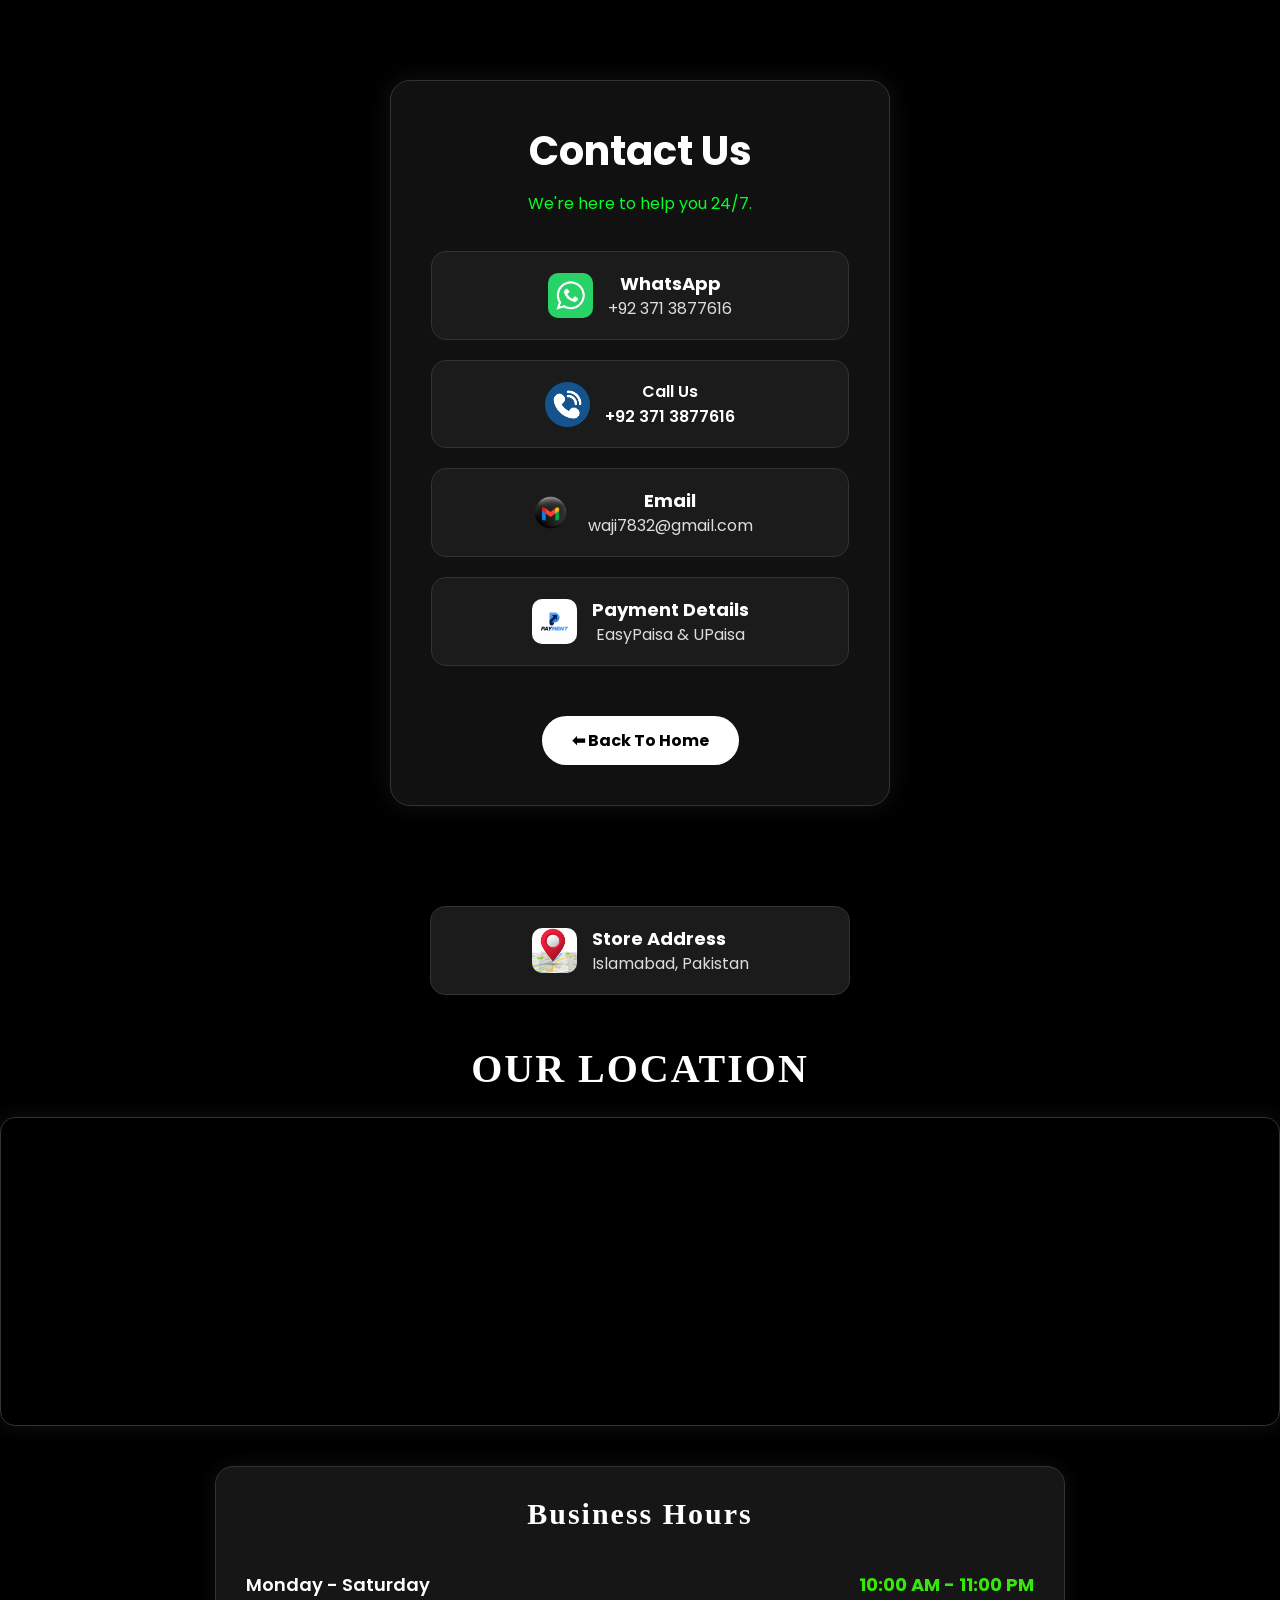
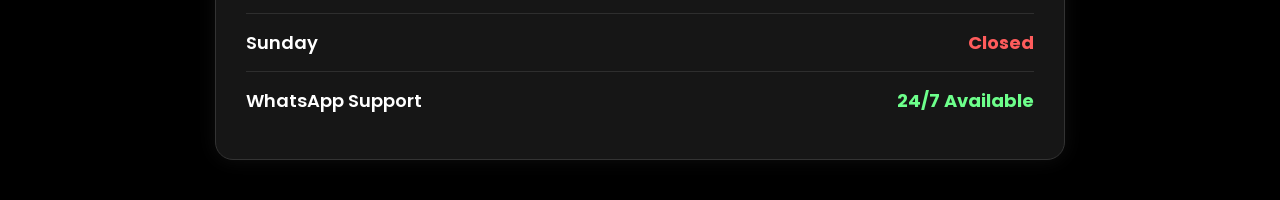
<file: contact.html>
<!DOCTYPE html>
<html lang="en">
<head>
<meta charset="UTF-8">
<meta name="viewport" content="width=device-width, initial-scale=1.0">
<title>Contact | Golden Elite</title>

<link href="https://fonts.googleapis.com/css2?family=Poppins:wght@300;500;700&display=swap" rel="stylesheet">

<style>

*{
margin:0;
padding:0;
box-sizing:border-box;
font-family:Poppins,sans-serif;
}

body{
background:#000;
color:#fff;
}

.contact-section{
padding:80px 20px;
display:flex;
justify-content:center;
align-items:center;
}

.contact-box{

width:500px;
background:#111;

border:1px solid #333;

border-radius:20px;

padding:40px;

text-align:center;

box-shadow:0 0 25px rgba(255,255,255,.08);
}

.contact-box h1{

font-size:40px;

margin-bottom:10px;
}

.contact-box p{

color:#04ff26;

margin-bottom:35px;
}

.contact-item{

display:flex;
align-items:center;

justify-content:center;

gap:15px;

background:#181818;

margin:15px 0;

padding:18px;

border-radius:15px;

transition:.3s;

cursor:pointer;
}

.contact-item:hover{

background:#fff;

color:#000;

transform:translateY(-5px);
}

.contact-item img{

width:35px;
height:35px;
object-fit:contain;
}

.contact-item a{

color:inherit;

text-decoration:none;

font-weight:600;
}

.back-btn{

display:inline-block;

margin-top:30px;

padding:12px 30px;

background:#fff;

color:#000;

border-radius:30px;

text-decoration:none;

font-weight:bold;
}

.back-btn:hover{

background:#d4af37;
}

</style>

</head>

<body>

<section class="contact-section">

<div class="contact-box">

<h1>Contact Us</h1>

<p>We're here to help you 24/7.</p>

<a href="https://wa.me/923713877616?text=Assalam%20O%20Alaikum!%20I%20want%20to%20order%20from%20Golden%20Elite."
target="_blank"
class="contact-item">

<img src="whatsap.jpeg">

<div>
<b>WhatsApp</b><br>
+92 371 3877616
</div>

</a>

<div class="contact-item">
<img src="phone.png">
<a href="tel:+923713877616">
Call Us<br>
+92 371 3877616
</a>
</div>

<a href="mailto:goldenelitepk@gmail.com" class="contact-item">

    <img src="gmail.png" alt="Gmail">

    <div>
        <b>Email</b><br>
        waji7832@gmail.com
    </div>

</a>

<a href="payment.html" class="contact-item">

    <img src="payment.jpeg" alt="Payment">

    <div>
        <b>Payment Details</b><br>
        EasyPaisa & UPaisa
    </div>

</a>

<a href="index.html" class="back-btn">
⬅ Back To Home
</a>

</div>

</section>
<div class="contact-item">

<img src="location.jpg">

<div>

<b>Store Address</b><br>

Islamabad, Pakistan

</div>

</div>

</body>
</html>
<h2 class="section-title">Our Location</h2>

<div class="map-box">

<iframe
src="https://www.google.com/maps?q=Islamabad,Pakistan&output=embed"
width="100%"
height="300"
style="border:0;border-radius:15px;"
allowfullscreen=""
loading="lazy">
</iframe>

</div>
<div class="hours-box">

<h2>Business Hours</h2>

<div class="hour-row">
<span>Monday - Saturday</span>
<span>10:00 AM - 11:00 PM</span>
</div>

<div class="hour-row">
<span>Sunday</span>
<span style="color:#ff5c5c;">Closed</span>
</div>

<div class="hour-row">
<span>WhatsApp Support</span>
<span style="color:#6dff8b;">24/7 Available</span>
</div>

</div>
<style>
    .map-box{

margin-top:20px;

border-radius:15px;

overflow:hidden;

border:1px solid #333;

box-shadow:0 0 20px rgba(255,255,255,.08);

transition:.3s;

}

.map-box:hover{

transform:scale(1.02);

box-shadow:0 0 30px rgba(212,175,55,.35);

}
.section-title{
    font-family:'Cinzel',serif;
    font-size:40px;
    font-weight:700;
    text-align:center;
    margin:50px 0 25px;
    color:#fff;
    letter-spacing:2px;
    text-transform:uppercase;
}
.hours-box{
    max-width:850px;
    margin:40px auto;
    background:#161616;
    border:1px solid #333;
    border-radius:18px;
    padding:30px;
    box-shadow:0 0 20px rgba(255,255,255,.06);
}

.hours-box h2{
    font-family:'Cinzel',serif;
    font-size:30px;
    text-align:center;
    margin-bottom:25px;
    color:#fff;
    letter-spacing:2px;
}

.hour-row{
    display:flex;
    justify-content:space-between;
    align-items:center;
    padding:15px 0;
    border-bottom:1px solid #2e2e2e;
    font-size:18px;
}

.hour-row:last-child{
    border-bottom:none;
}

.hour-row span:first-child{
    color:#ffffff;
    font-weight:600;
}

.hour-row span:last-child{
    color:#37e60c;
    font-weight:700;
}


.contact-item b{
    color:#fff;
}

.contact-item div{
    color:#bdbdbd;
}
.contact-item{
    display:flex;
    align-items:center;
    gap:15px;

    width:100%;
    max-width:420px;

    margin:20px auto;
    padding:18px 22px;

    background:#1b1b1b;
    border:1px solid #333;
    border-radius:15px;

    text-decoration:none;
    color:#fff;

    transition:.3s;
}

.contact-item:hover{
    background:#262626;
    border-color:#fff;
    transform:translateY(-4px);
}

.contact-item img{
    width:45px;
    height:45px;
    object-fit:cover;
    border-radius:10px;
}

.contact-item b{
    color:#fff;
    font-size:18px;
}

.contact-item div{
    color:#ddd;
    line-height:1.5;
}
</style>
</file>
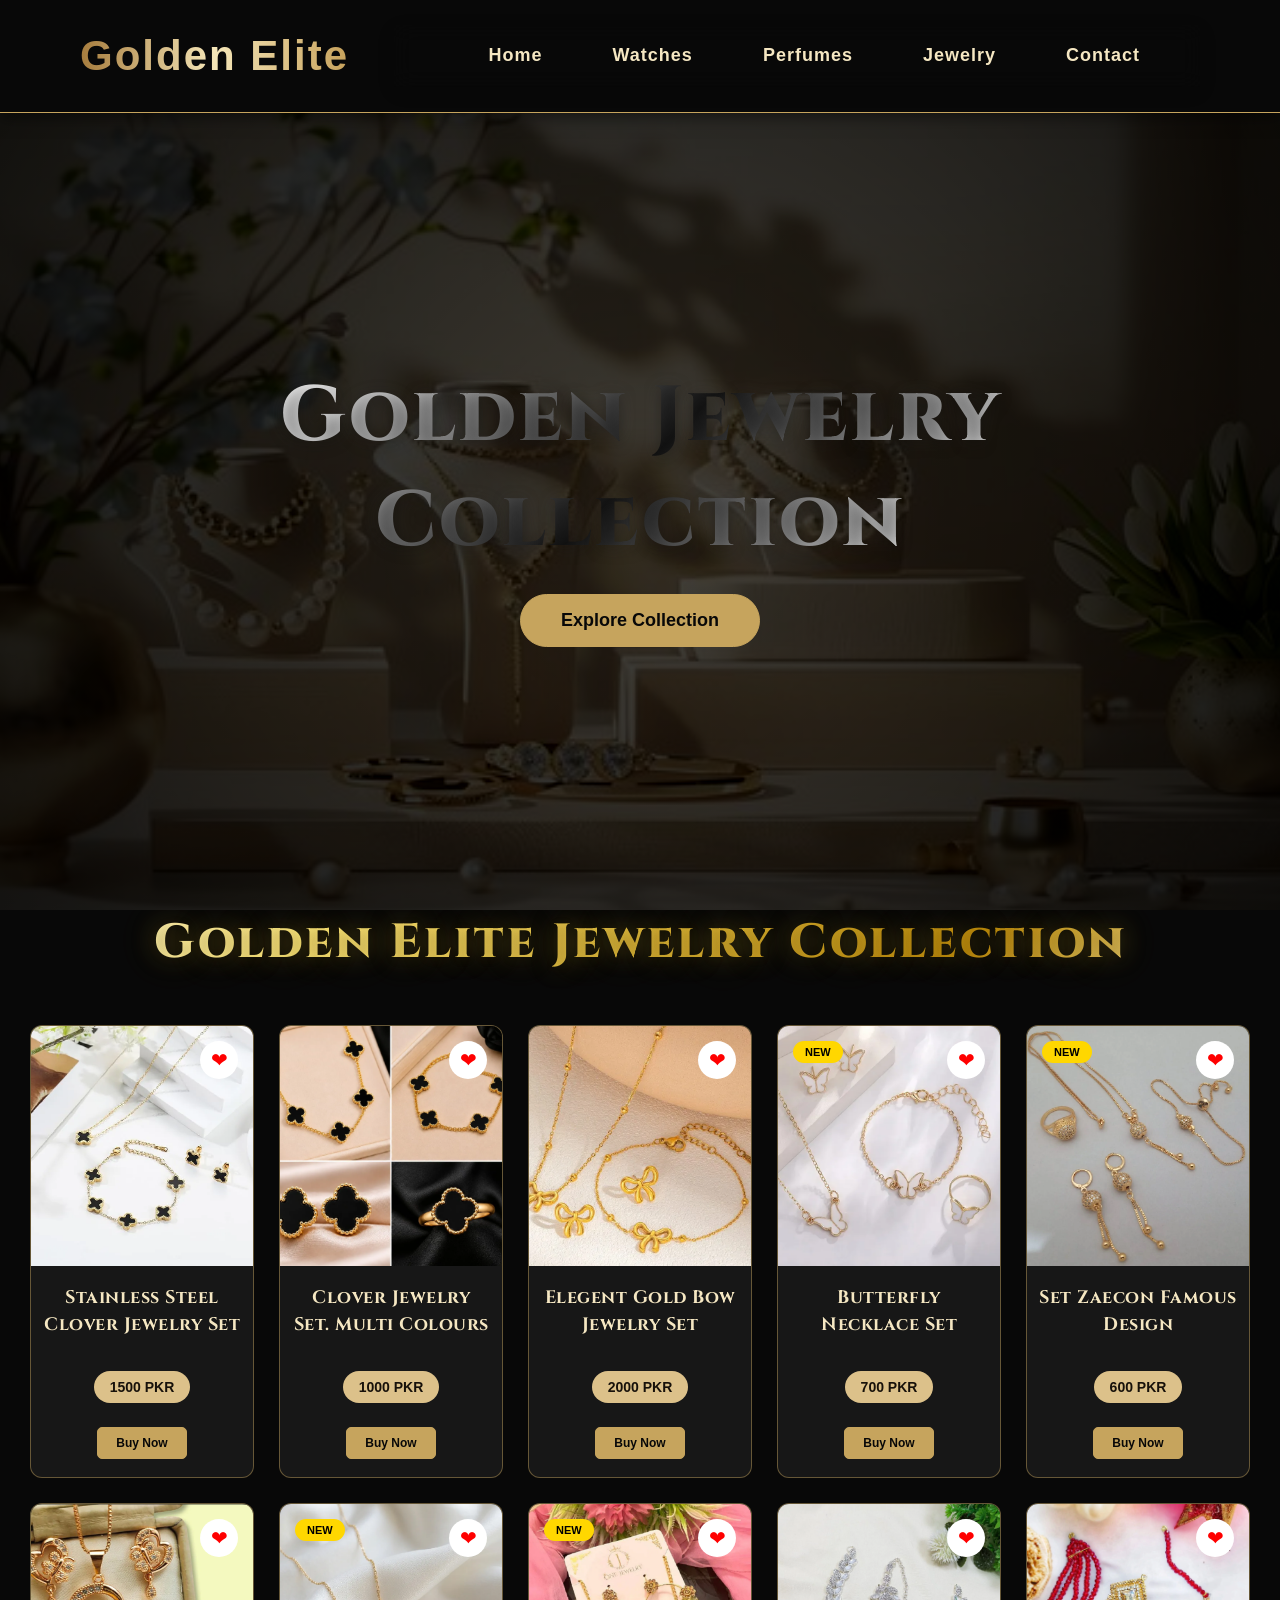
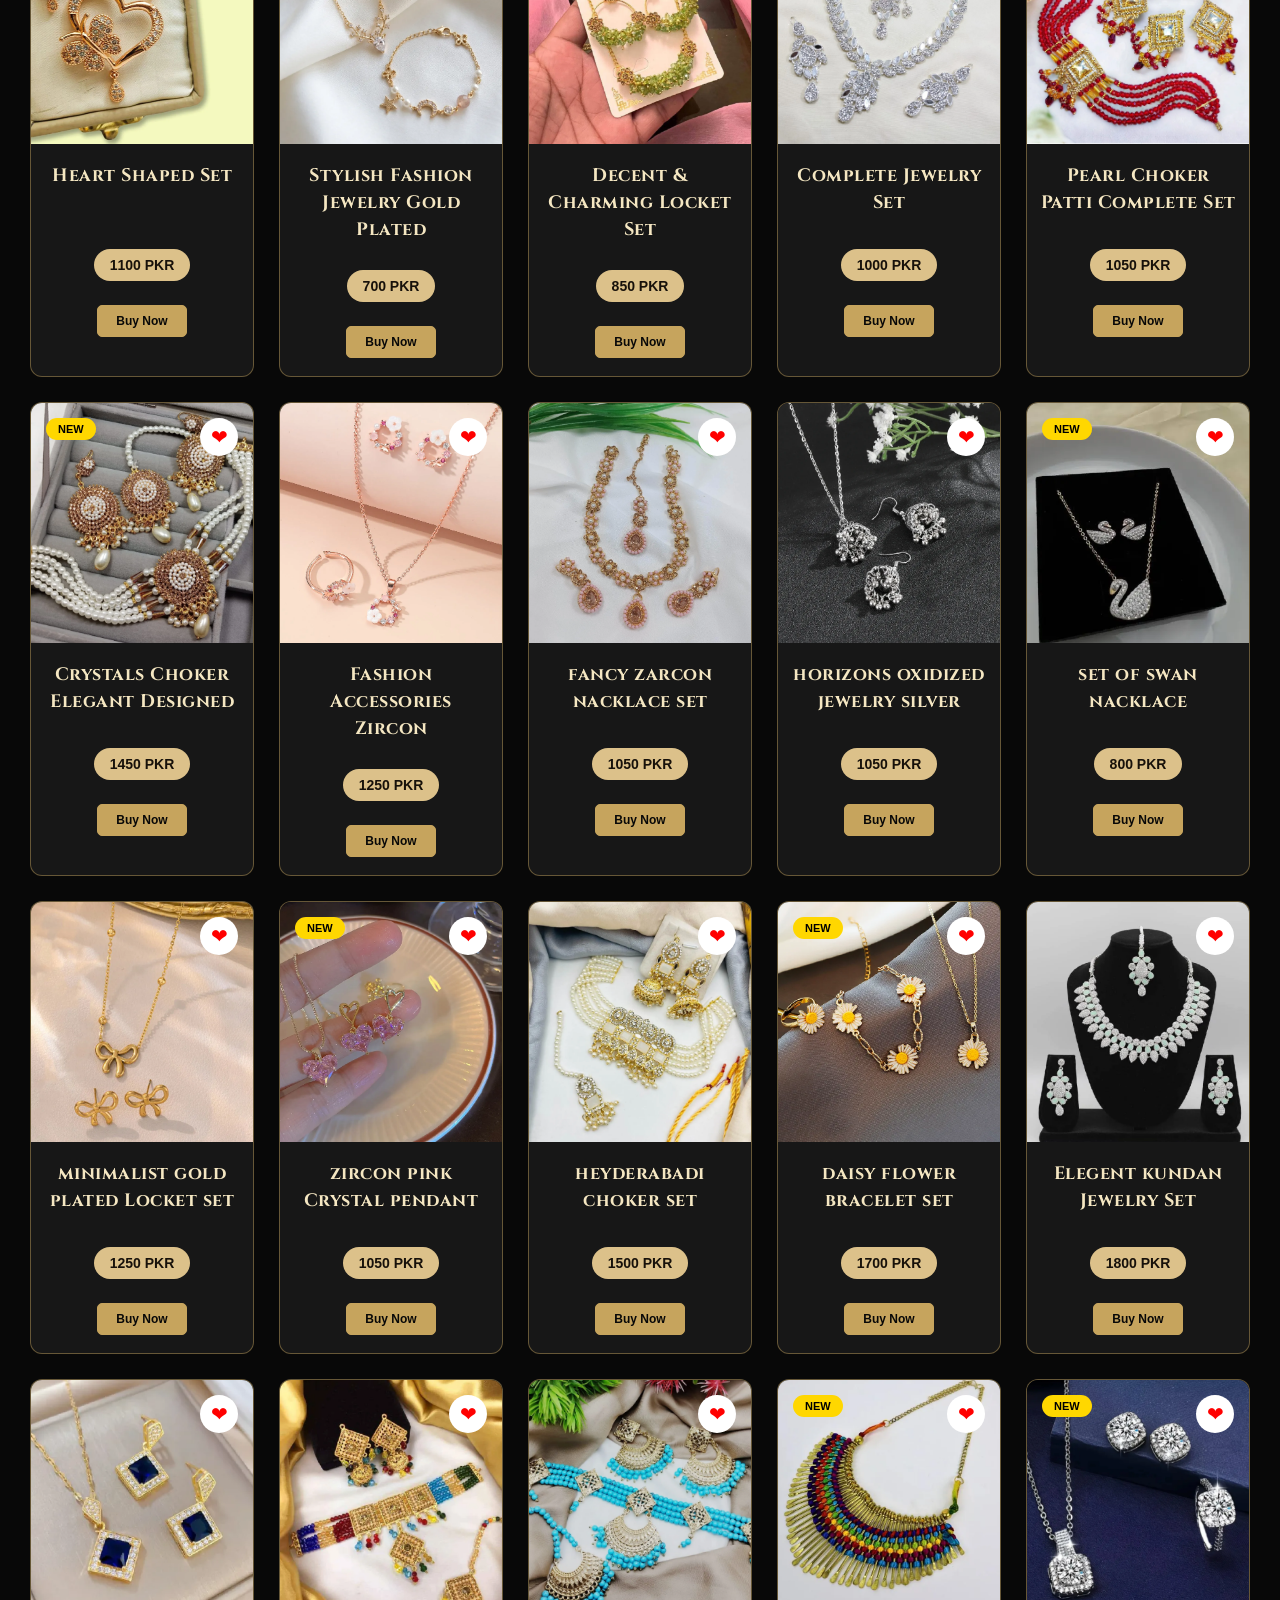
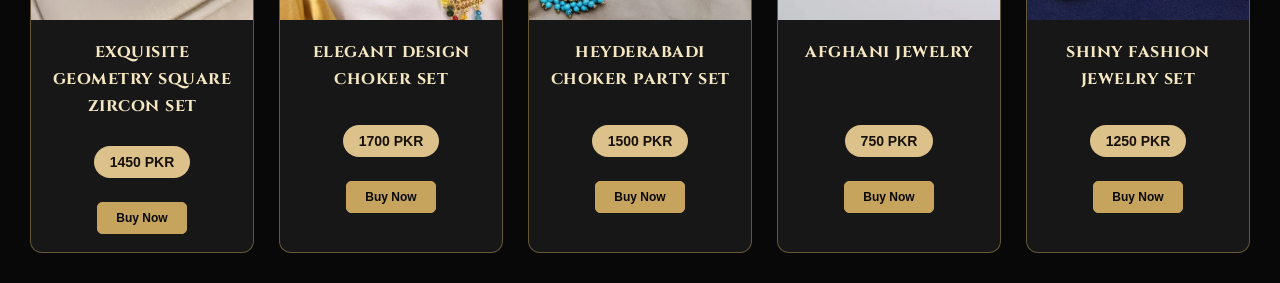
<file: jewelry.html>
<!DOCTYPE html>
<html lang="en">
<head>
<meta charset="UTF-8">
<meta name="viewport" content="width=device-width, initial-scale=1.0">
<title>Golden Elite Jewelry</title>
<link rel="stylesheet" href="style.css">
<link href="https://fonts.googleapis.com/css2?family=Cinzel:wght@400;600;700;800&display=swap" rel="stylesheet">
</head>
<body>
 
 <header>

  <div class="logo">Golden Elite</div>



<nav>

<a href="index.html">Home</a>

<a href="watch.html">Watches</a>

<a href="perfume.html">Perfumes</a>

<a href="jewelry.html">Jewelry</a>

<a href="contact.html">Contact</a>

</nav>
</header>
 <!-- HERO SECTION -->
  <section class="jewelry-section">
<section class="perfume-hero  jewelry-section">

  <img src="jewelry.jpg" class="perfume-bg">

  <div class="perfume-content  jewelry-section">

    <h1>Golden Jewelry Collection</h1>

    

    <button>Explore Collection</button>

  </div>

</section>
  
  <h1 class="watch-heading  jewelry-section">
   Golden Elite Jewelry Collection
</h1>

<section class="products  jewelry-section">

   <div class="product-card">
    <img src="96.png">
        <div class="wishlist">
❤
</div>
    <h3>Stainless Steel Clover Jewelry Set</h3>
    <p>1500 PKR</p>
    <div class="card-bottom">
   <a href="https://wa.me/923713877616?text=I%20want%20to%20order%20this%20product"
   target="_blank"
   class="buy-btn">
   Buy Now
</a>
</div>
  </div>

   <div class="product-card">
    <img src="97.png">
        <div class="wishlist">
❤
</div>
    <h3>Clover Jewelry Set. Multi Colours</h3>
    <p>1000 PKR</p>
    <div class="card-bottom">
  <a href="https://wa.me/923713877616?text=I%20want%20to%20order%20this%20product"
   target="_blank"
   class="buy-btn">
   Buy Now
</a>
</div>
  </div>

   <div class="product-card">
    <img src="98.png">
        <div class="wishlist">
❤
</div>
    <h3>Elegent Gold Bow Jewelry Set</h3>
    <p>2000 PKR</p>
    <div class="card-bottom">
 <a href="https://wa.me/923713877616?text=I%20want%20to%20order%20this%20product"
   target="_blank"
   class="buy-btn">
   Buy Now
</a>
</div>
  </div>


   <div class="product-card">
    <img src="99.png">
        <div class="wishlist">
❤
</div>
    <h3>Butterfly Necklace Set</h3>
    <div class="badge">
NEW
</div>
    <p>700 PKR</p>
    <div class="card-bottom">
  <a href="https://wa.me/923713877616?text=I%20want%20to%20order%20this%20product"
   target="_blank"
   class="buy-btn">
   Buy Now
</a>
</div>
  </div>

   <div class="product-card">
    <div class="badge">
NEW
</div>
    <img src="100.png">
        <div class="wishlist">
❤
</div>
    <h3>Set Zaecon Famous Design </h3>
    <p>600 PKR</p>
    <div class="card-bottom">
 <a href="https://wa.me/923713877616?text=I%20want%20to%20order%20this%20product"
   target="_blank"
   class="buy-btn">
   Buy Now
</a>
</div>
  </div>


   <div class="product-card">
    <img src="101.png">
        <div class="wishlist">
❤
</div>
    <h3> Heart Shaped Set</h3>
    <p>1100 PKR</p>
    <div class="card-bottom">
 <a href="https://wa.me/923713877616?text=I%20want%20to%20order%20this%20product"
   target="_blank"
   class="buy-btn">
   Buy Now
</a>
</div>
  </div>


   <div class="product-card">
    <div class="badge">
NEW
</div>
    <img src="102.png">
        <div class="wishlist">
❤
</div>
    <h3>Stylish Fashion Jewelry Gold Plated</h3>
    <p>700 PKR</p>
    <div class="card-bottom">
 <a href="https://wa.me/923713877616?text=I%20want%20to%20order%20this%20product"
   target="_blank"
   class="buy-btn">
   Buy Now
</a>
</div>
  </div>


   <div class="product-card">
    <div class="badge">
NEW
</div>
    <img src="103.png">
        <div class="wishlist">
❤
</div>
    <h3>Decent & Charming Locket Set</h3>
    <p>850 PKR</p>
    <div class="card-bottom">
 <a href="https://wa.me/923713877616?text=I%20want%20to%20order%20this%20product"
   target="_blank"
   class="buy-btn">
   Buy Now
</a>
</div>
  </div>


   <div class="product-card">
    <img src="104.png">
        <div class="wishlist">
❤
</div>
    <h3>Complete Jewelry Set</h3>
    <p>1000 PKR</p>
    <div class="card-bottom">
  <a href="https://wa.me/923713877616?text=I%20want%20to%20order%20this%20product"
   target="_blank"
   class="buy-btn">
   Buy Now
</a>
</div>
  </div>


   <div class="product-card">
    <img src="105.png">
        <div class="wishlist">
❤
</div>
    <h3>Pearl Choker Patti Complete Set</h3>
    <p>1050 PKR</p>
    <div class="card-bottom">
 <a href="https://wa.me/923713877616?text=I%20want%20to%20order%20this%20product"
   target="_blank"
   class="buy-btn">
   Buy Now
</a>
</div>
  </div>


   <div class="product-card">
    <div class="badge">
NEW
</div>
    <img src="106.png">
        <div class="wishlist">
❤
</div>
    <h3>Crystals Choker Elegant Designed</h3>
    <p>1450 PKR</p>
    <div class="card-bottom">
  <a href="https://wa.me/923713877616?text=I%20want%20to%20order%20this%20product"
   target="_blank"
   class="buy-btn">
   Buy Now
</a>
</div>
  </div>


   <div class="product-card">
    <img src="107.png">
        <div class="wishlist">
❤
</div>
    <h3>Fashion Accessories Zircon</h3>
    <p>1250 PKR</p>
    <div class="card-bottom">
 <a href="https://wa.me/923713877616?text=I%20want%20to%20order%20this%20product"
   target="_blank"
   class="buy-btn">
   Buy Now
</a>
</div>
  </div>



   <div class="product-card">
    <img src="108.png">
        <div class="wishlist">
❤
</div>
    <h3>fancy zarcon nacklace set</h3>
    <p>1050 PKR</p>
    <div class="card-bottom">
 <a href="https://wa.me/923713877616?text=I%20want%20to%20order%20this%20product"
   target="_blank"
   class="buy-btn">
   Buy Now
</a>
</div>
  </div>


   <div class="product-card">
    
    <img src="109.png">
        <div class="wishlist">
❤
</div>
    <h3>horizons oxidized jewelry silver</h3>
    <p>1050 PKR</p>
    <div class="card-bottom">
 <a href="https://wa.me/923713877616?text=I%20want%20to%20order%20this%20product"
   target="_blank"
   class="buy-btn">
   Buy Now
</a>
</div>
  </div>


   <div class="product-card">
    <div class="badge">
NEW
</div>
    <img src="110.png">
        <div class="wishlist">
❤
</div>
    <h3>set of swan nacklace</h3>
    <p>800 PKR</p>
    <div class="card-bottom">
 <a href="https://wa.me/923713877616?text=I%20want%20to%20order%20this%20product"
   target="_blank"
   class="buy-btn">
   Buy Now
</a>
</div>
  </div>



   <div class="product-card">
    <img src="111.png">
        <div class="wishlist">
❤
</div>
    <h3>minimalist gold plated Locket set</h3>
    <p>1250 PKR</p>
    <div class="card-bottom">
 <a href="https://wa.me/923713877616?text=I%20want%20to%20order%20this%20product"
   target="_blank"
   class="buy-btn">
   Buy Now
</a>
</div>
  </div>


   <div class="product-card">
    <div class="badge">
NEW
</div>
    <img src="112.png">
        <div class="wishlist">
❤
</div>
    <h3>zircon pink Crystal pendant</h3>
    <p>1050 PKR</p>
    <div class="card-bottom">
 <a href="https://wa.me/923713877616?text=I%20want%20to%20order%20this%20product"
   target="_blank"
   class="buy-btn">
   Buy Now
</a>
</div>
  </div>


   <div class="product-card">
    <img src="113.png">
        <div class="wishlist">
❤
</div>
    <h3>heyderabadi choker set</h3>
    <p>1500 PKR</p>
    <div class="card-bottom">
  <a href="https://wa.me/923713877616?text=I%20want%20to%20order%20this%20product"
   target="_blank"
   class="buy-btn">
   Buy Now
</a>
</div>
  </div>


   <div class="product-card">
    <div class="badge">
NEW
</div>
    <img src="114.png">
        <div class="wishlist">
❤
</div>
    <h3>daisy flower bracelet set</h3>
    <p>1700 PKR</p>
    <div class="card-bottom">
 <a href="https://wa.me/923713877616?text=I%20want%20to%20order%20this%20product"
   target="_blank"
   class="buy-btn">
   Buy Now
</a>
</div>
  </div>


   <div class="product-card">
    <img src="115.png">
        <div class="wishlist">
❤
</div>
    <h3>Elegent kundan Jewelry Set</h3>
    <p>1800 PKR</p>
    <div class="card-bottom">
  <a href="https://wa.me/923713877616?text=I%20want%20to%20order%20this%20product"
   target="_blank"
   class="buy-btn">
   Buy Now
</a>
</div>
  </div>


   <div class="product-card">
    <img src="116.png">
        <div class="wishlist">
❤
</div>
    <h3>exquisite geometry square zircon set</h3>
    <p>1450 PKR</p>
    <div class="card-bottom">
 <a href="https://wa.me/923713877616?text=I%20want%20to%20order%20this%20product"
   target="_blank"
   class="buy-btn">
   Buy Now
</a>
</div>
  </div>



   <div class="product-card">
    <img src="117.png">
        <div class="wishlist">
❤
</div>
    <h3>elegant design choker set</h3>
    <p>1700 PKR</p>
    <div class="card-bottom">
 <a href="https://wa.me/923713877616?text=I%20want%20to%20order%20this%20product"
   target="_blank"
   class="buy-btn">
   Buy Now
</a>
</div>
  </div>


   <div class="product-card">
    <img src="118.png">
        <div class="wishlist">
❤
</div>
    <h3>heyderabadi choker party set</h3>
    <p>1500 PKR</p>
    <div class="card-bottom">
 <a href="https://wa.me/923713877616?text=I%20want%20to%20order%20this%20product"
   target="_blank"
   class="buy-btn">
   Buy Now
</a>
</div>
  </div>


   <div class="product-card">
    <div class="badge">
NEW
</div>
    <img src="119.png">
        <div class="wishlist">
❤
</div>
    <h3>afghani jewelry</h3>
    <p>750 PKR</p>
    <div class="card-bottom">
 <a href="https://wa.me/923713877616?text=I%20want%20to%20order%20this%20product"
   target="_blank"
   class="buy-btn">
   Buy Now
</a>
</div>
  </div>

 <div class="product-card">
  <div class="badge">
NEW
</div>
    <img src="120.png">
        <div class="wishlist">
❤
</div>
    <h3>shiny fashion jewelry set</h3>
    <p>1250 PKR</p>
    <div class="card-bottom">
 <a href="https://wa.me/923713877616?text=I%20want%20to%20order%20this%20product"
   target="_blank"
   class="buy-btn">
   Buy Now
</a>
</div>
  </div>
  


  


</section>
</section>
</div>
</div>
</file>
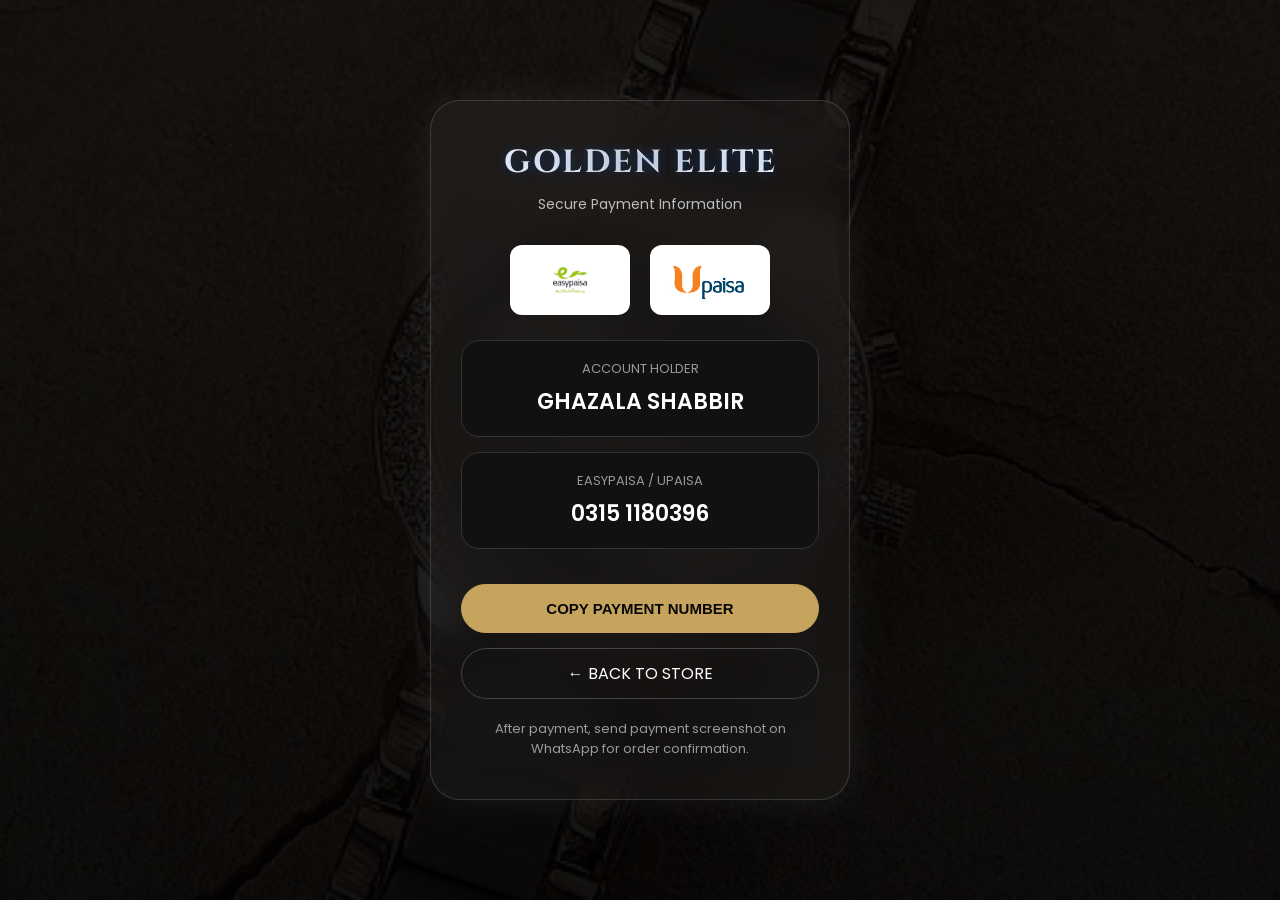
<file: payment.html>
<link rel="stylesheet" href="style.css">
<!DOCTYPE html>
<html lang="en">
<head>
<meta charset="UTF-8">
<meta name="viewport" content="width=device-width, initial-scale=1.0">

<title>Golden Elite Payment Details</title>

<link href="https://fonts.googleapis.com/css2?family=Cinzel:wght@600;700&family=Poppins:wght@300;400;500;600&display=swap" rel="stylesheet">

<style>

*{
margin:0;
padding:0;
box-sizing:border-box;
}

body{
min-height:100vh;

background:
linear-gradient(rgba(0,0,0,.88),rgba(0,0,0,.92)),
url("watch.jpg");

background-size:cover;
background-position:center;

display:flex;
justify-content:center;
align-items:center;

font-family:'Poppins',sans-serif;
color:#fff;
padding:20px;
}

.payment-card{

width:420px;

background:rgba(255,255,255,.05);

backdrop-filter:blur(20px);

border:1px solid rgba(255,255,255,.15);

border-radius:30px;

padding:40px 30px;

text-align:center;

box-shadow:
0 0 40px rgba(255,255,255,.08);

}

.logo{
font-family:'Cinzel',serif;
font-size:32px;
font-weight:700;
letter-spacing:2px;

margin-bottom:10px;

background:linear-gradient(90deg,#fff,#d9d9d9,#fff);

-webkit-background-clip:text;
-webkit-text-fill-color:transparent;
}

.subtitle{
color:#bdbdbd;
font-size:14px;
margin-bottom:30px;
}

.payment-methods{
display:flex;
justify-content:center;
gap:20px;
margin-bottom:25px;
}

.payment-methods img{
width:120px;
height:70px;
object-fit:contain;

background:#fff;
padding:8px;
border-radius:12px;
}

.info-box{

background:#111;

border:1px solid #333;

border-radius:18px;

padding:18px;

margin:15px 0;
}

.label{
color:#999;
font-size:13px;
margin-bottom:6px;
}

.value{
font-size:22px;
font-weight:600;
}

.copy-btn{

margin-top:20px;

width:100%;

padding:15px;

border:none;

border-radius:50px;

background:#fff;
color:#000;

font-weight:700;
font-size:15px;

cursor:pointer;

transition:.3s;
}

.copy-btn:hover{
transform:translateY(-3px);
}

.back-btn{

display:block;

margin-top:15px;

text-decoration:none;

color:#fff;

border:1px solid #444;

padding:12px;

border-radius:50px;

transition:.3s;
}

.back-btn:hover{
background:#fff;
color:#000;
}

.note{
margin-top:20px;
font-size:13px;
color:#9a9a9a;
}

</style>
</head>

<body>

<div class="payment-card">

<div class="logo">GOLDEN ELITE</div>

<p class="subtitle">
Secure Payment Information
</p>

<div class="payment-methods">

<img src="easypaisa.jpeg" alt="EasyPaisa">

<img src="upaisa.png" alt="upaisa">

</div>

<div class="info-box">
<div class="label">ACCOUNT HOLDER</div>
<div class="value">GHAZALA SHABBIR</div>
</div>

<div class="info-box">
<div class="label">EASYPAISA / UPAISA</div>
<div class="value">0315 1180396</div>
</div>

<button class="copy-btn"
onclick="copyNumber()">
COPY PAYMENT NUMBER
</button>

<a href="index.html" class="back-btn">
← BACK TO STORE
</a>

<p class="note">
After payment, send payment screenshot on WhatsApp for order confirmation.
</p>

</div>

<script>

function copyNumber(){

navigator.clipboard.writeText("03151180396");

alert("Payment Number Copied Successfully");

}

</script>

</body>
</html>
</file>
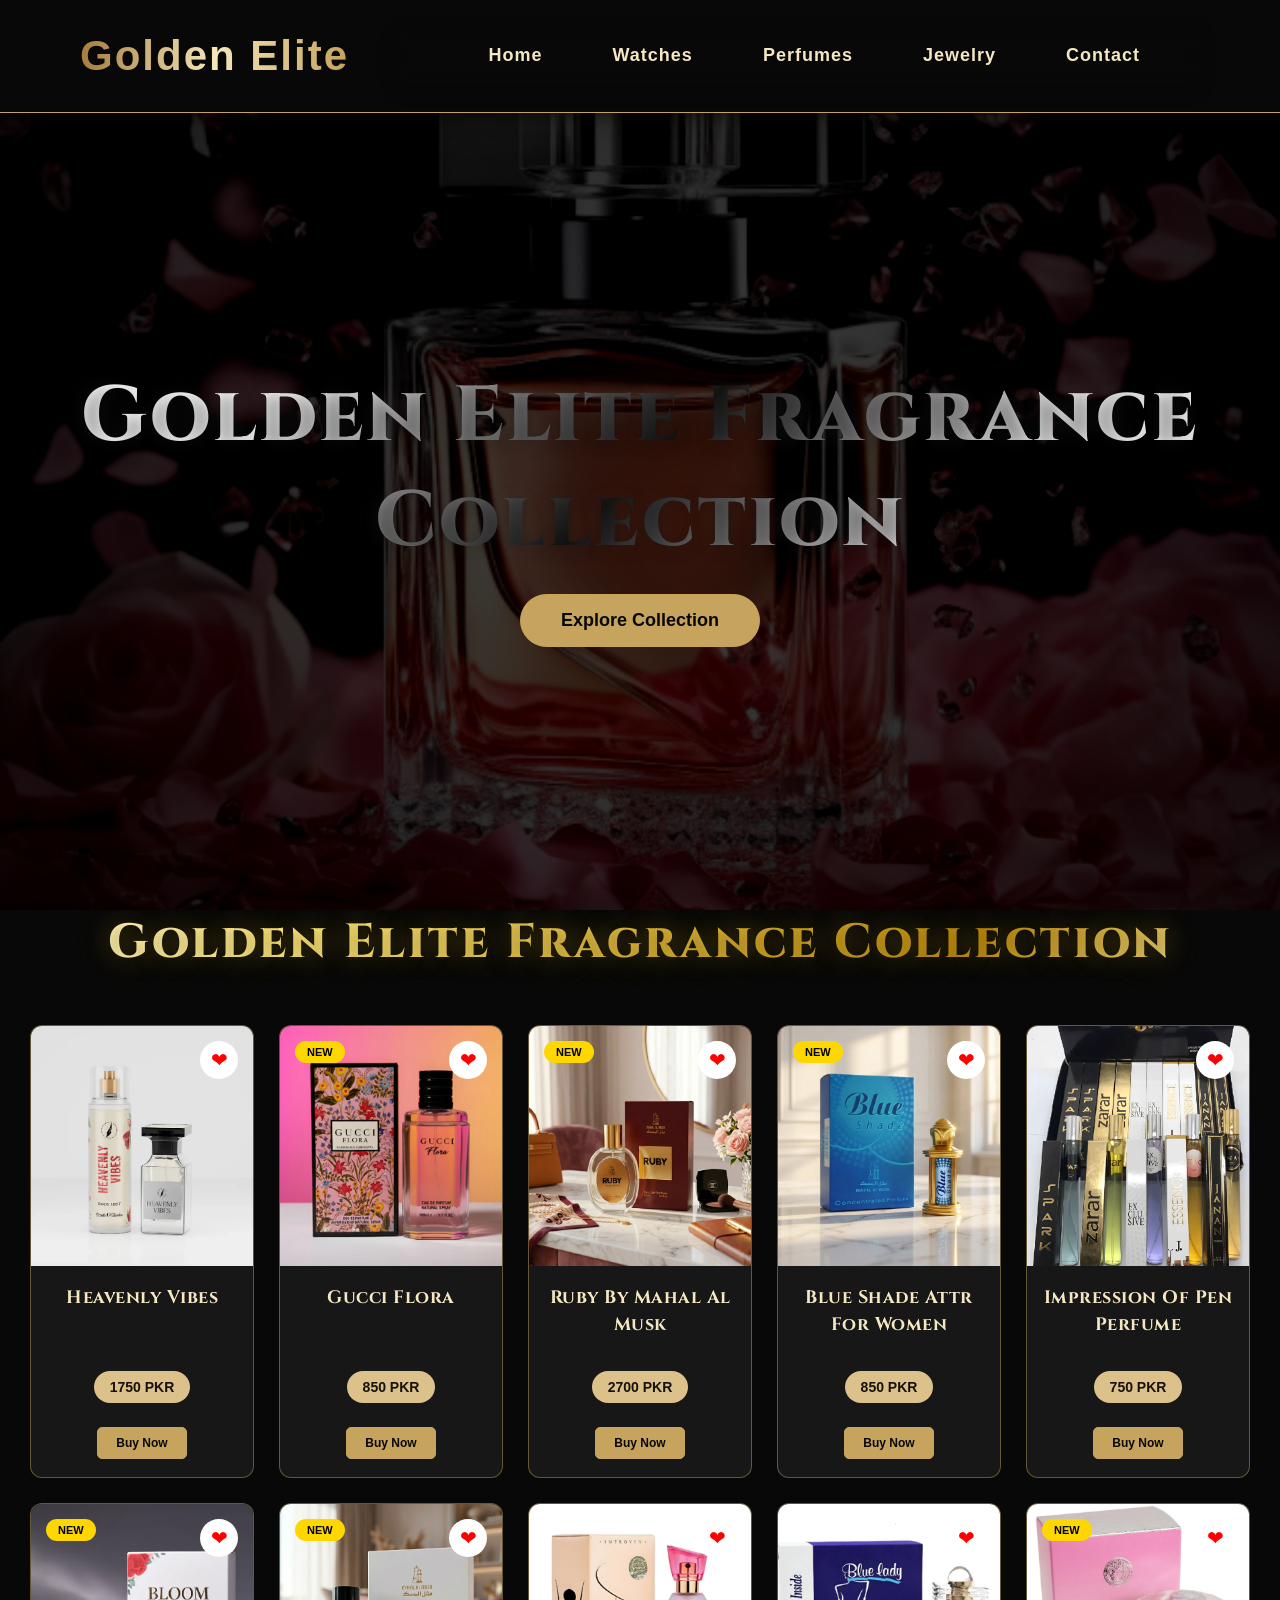
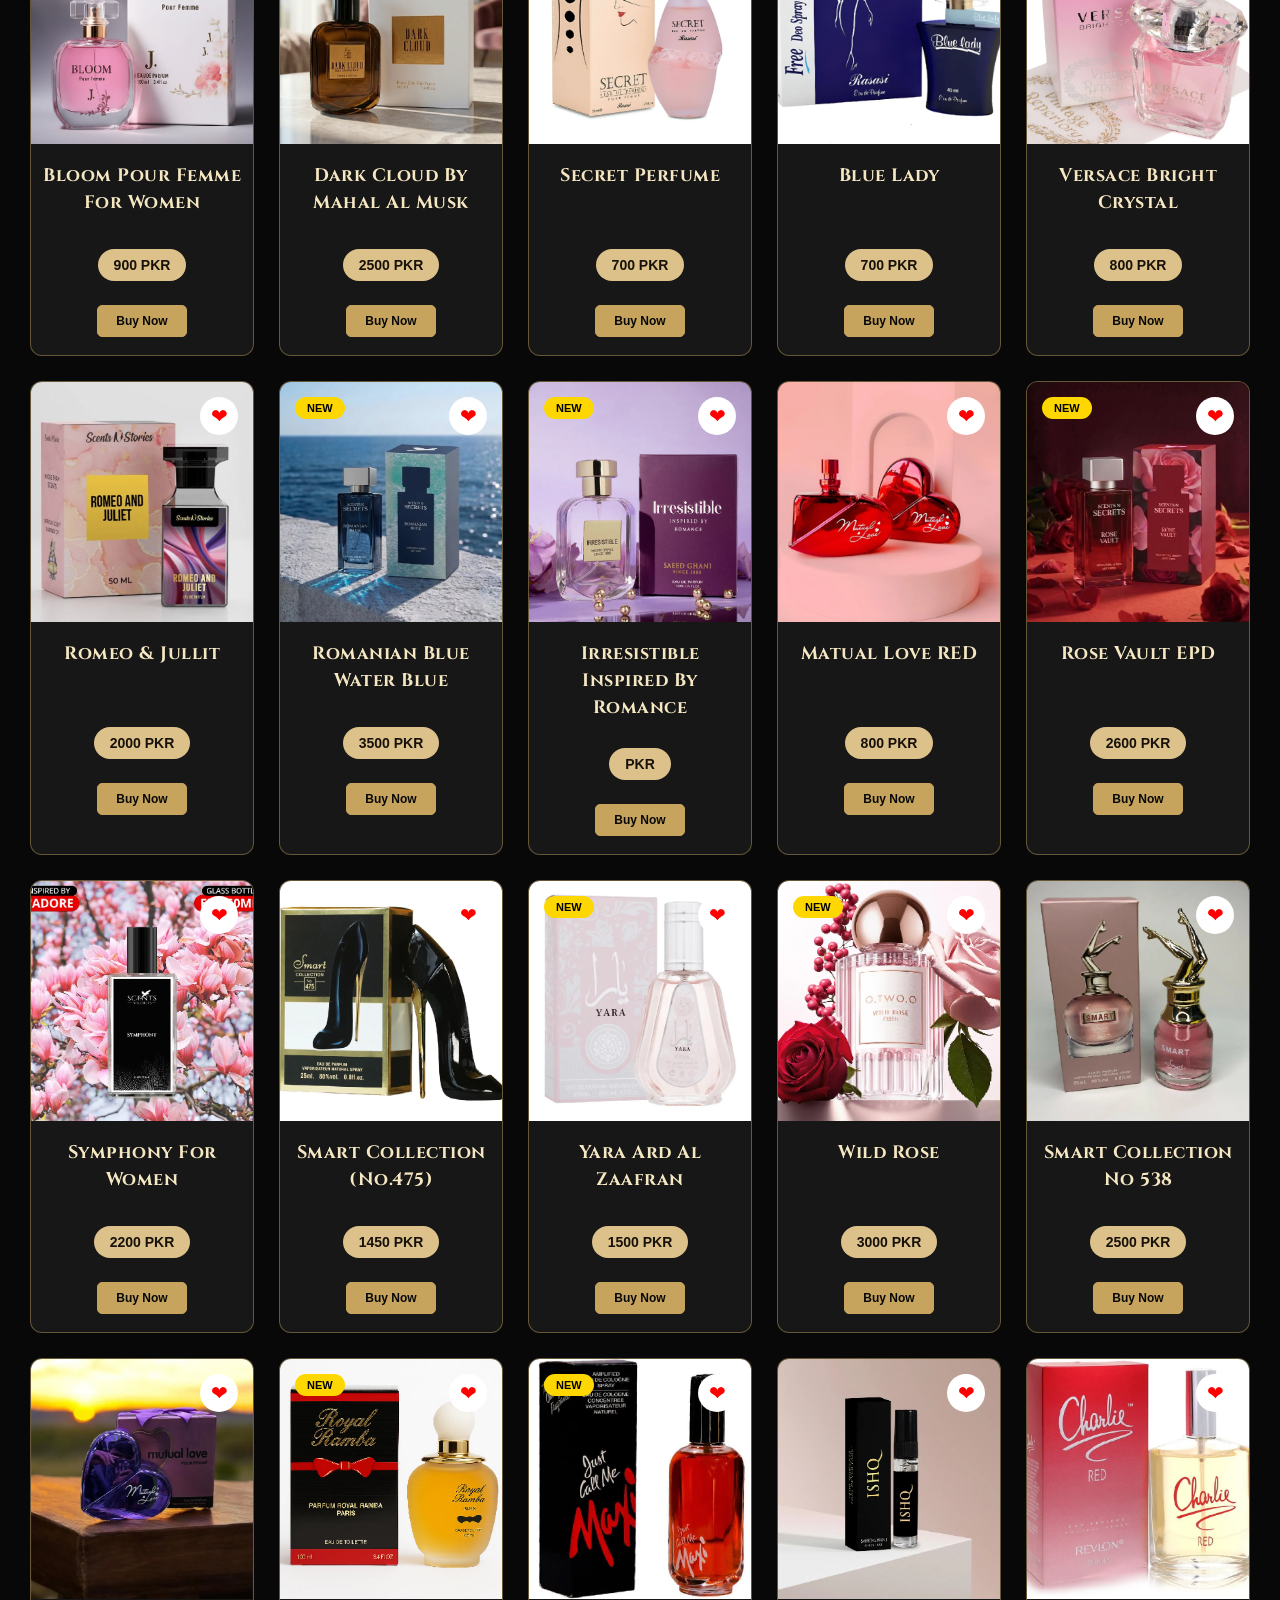
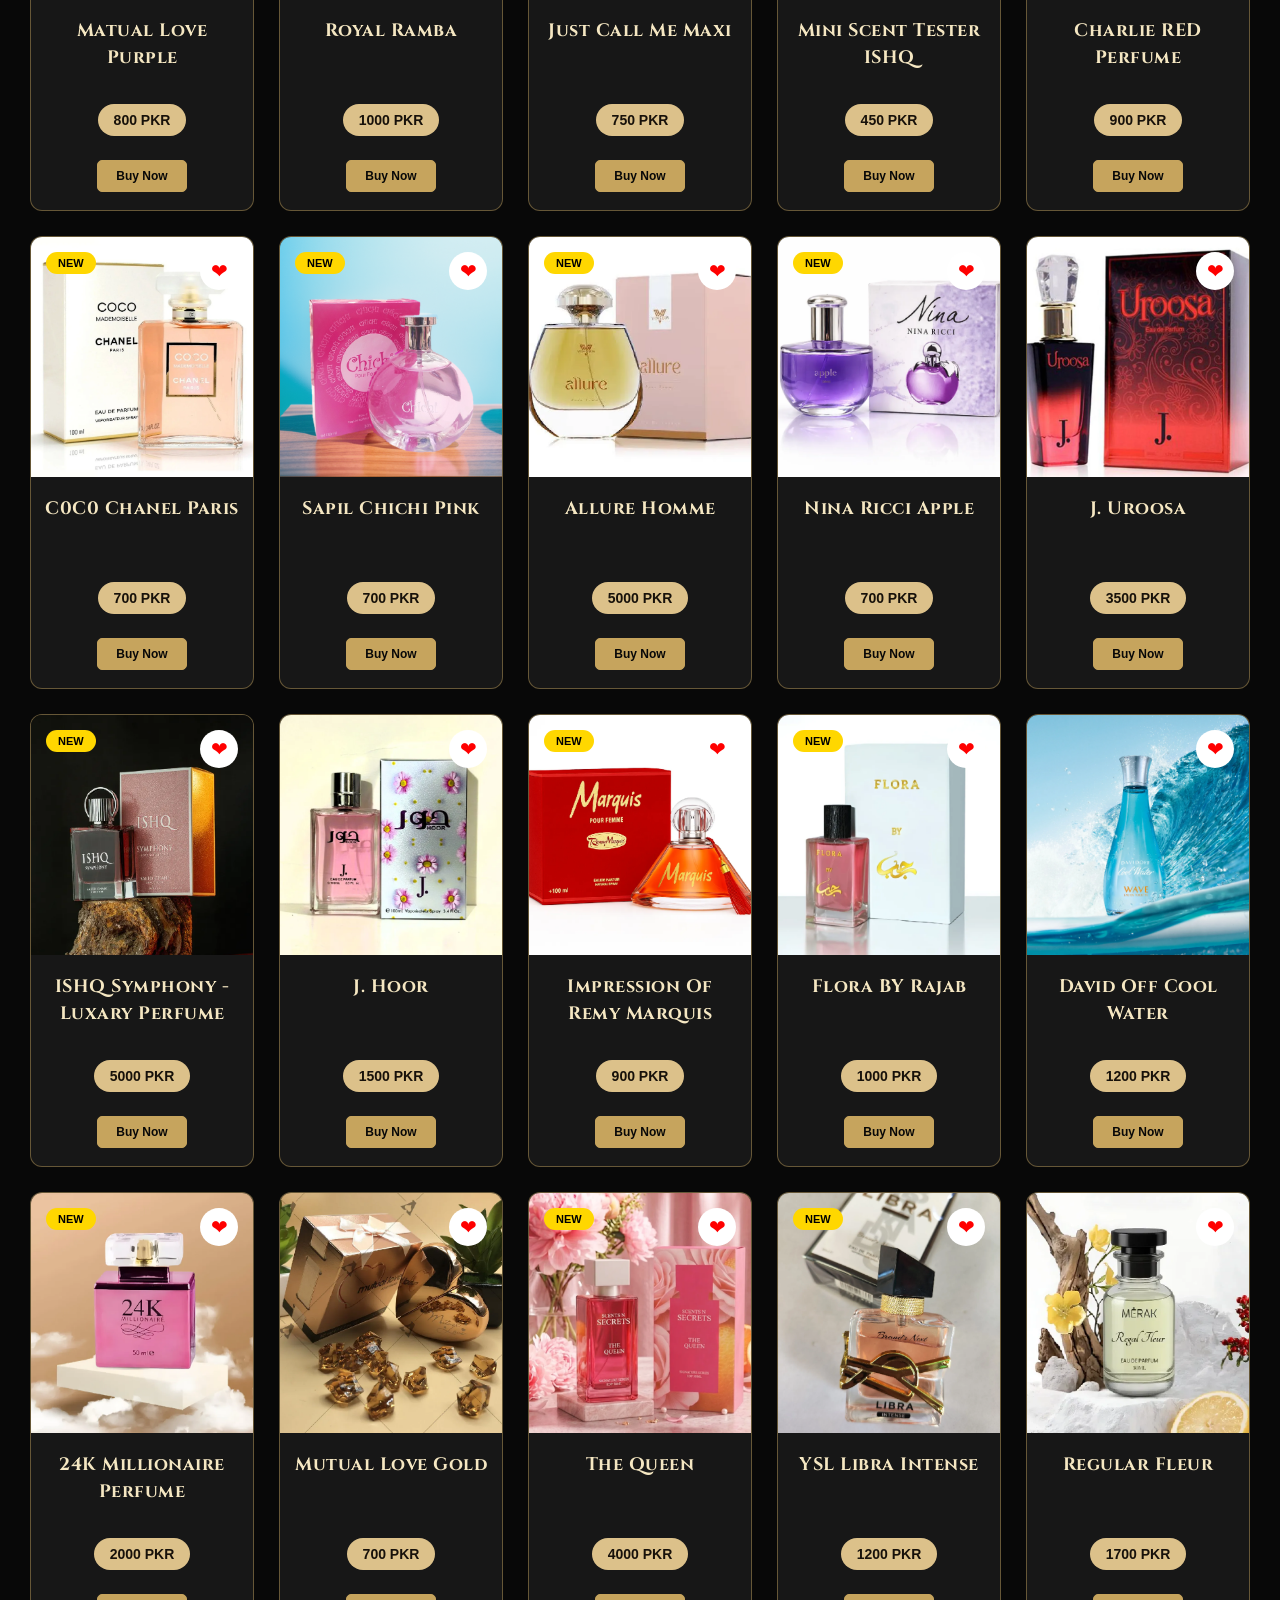
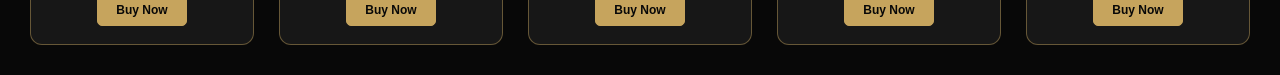
<file: perfume.html>
<!DOCTYPE html>
<html lang="en">
<head>
<meta charset="UTF-8">
<meta name="viewport" content="width=device-width, initial-scale=1.0">
<title>Golden Elite Perfumes</title>
<link rel="stylesheet" href="style.css">
<link href="https://fonts.googleapis.com/css2?family=Cinzel:wght@400;600;700;800&display=swap" rel="stylesheet">
</head>
<body>
<header>

  <div class="logo">Golden Elite</div>



<nav>

<a href="index.html">Home</a>

<a href="watch.html">Watches</a>

<a href="perfume.html">Perfumes</a>

<a href="jewelry.html">Jewelry</a>

<a href="contact.html">Contact</a>

</nav>
</header>
<section class="perfume-section">
<section class="perfume-hero perfume-section">

  <img src="perfume.png.png" class="perfume-bg">

  <div class="perfume-content">

    <h1>Golden Elite Fragrance Collection</h1>

    

    <button>Explore Collection</button>

  </div>

</section>

  <!-- HERO SECTION -->
  <h1 class="watch-heading perfume-section">
   Golden Elite Fragrance Collection
</h1>

 <section class="products perfume-section">


  <div class="product-card">
    <img src="56.png">
        <div class="wishlist">
❤
</div>
    <h3>Heavenly Vibes </h3>
    <p>1750 PKR</p>
    <div class="card-bottom">
   <a href="https://wa.me/923713877616?text=I%20want%20to%20order%20this%20product"
   target="_blank"
   class="buy-btn">
   Buy Now
</a>
</div>
  </div>

  <div class="product-card">
    <div class="badge">
NEW
</div>
    <img src="57.png">
        <div class="wishlist">
❤
</div>
    <h3>Gucci Flora</h3>
    <p>850 PKR</p>
    <div class="card-bottom">
  <a href="https://wa.me/923713877616?text=I%20want%20to%20order%20this%20product"
   target="_blank"
   class="buy-btn">
   Buy Now
</a>
</div>
  </div>

  

  <div class="product-card">
    <div class="badge">
NEW
</div>
    <img src="58.png">
        <div class="wishlist">
❤
</div>
    <h3>Ruby By Mahal Al Musk</h3>
    <p>2700 PKR</p>
    <div class="card-bottom">
 <a href="https://wa.me/923713877616?text=I%20want%20to%20order%20this%20product"
   target="_blank"
   class="buy-btn">
   Buy Now
</a>
</div>
  </div>
   <div class="product-card">
    <div class="badge">
NEW
</div>
    <img src="59.png">
        <div class="wishlist">
❤
</div>
    <h3>  Blue Shade Attr For Women</h3>
    <p> 850 PKR</p>
    <div class="card-bottom">
 <a href="https://wa.me/923713877616?text=I%20want%20to%20order%20this%20product"
   target="_blank"
   class="buy-btn">
   Buy Now
</a>
</div>
  </div>
   <div class="product-card">
    <img src="60.png">
        <div class="wishlist">
❤
</div>
    <h3>  Impression Of Pen Perfume</h3>
    <p>750 PKR</p>
    <div class="card-bottom">
 <a href="https://wa.me/923713877616?text=I%20want%20to%20order%20this%20product"
   target="_blank"
   class="buy-btn">
   Buy Now
</a>
</div>
  </div>
   <div class="product-card">
    <div class="badge">
NEW
</div>
    <img src="61.png">
        <div class="wishlist">
❤
</div>
    <h3> Bloom Pour Femme For Women </h3>
    <p>900 PKR</p>
    <div class="card-bottom">
 <a href="https://wa.me/923713877616?text=I%20want%20to%20order%20this%20product"
   target="_blank"
   class="buy-btn">
   Buy Now
</a>
</div>
  </div>
   <div class="product-card">
    <div class="badge">
NEW
</div>
    <img src="62.png">
        <div class="wishlist">
❤
</div>
    <h3>Dark Cloud By Mahal Al Musk </h3>
    <p>2500 PKR</p>
    <div class="card-bottom">
 <a href="https://wa.me/923713877616?text=I%20want%20to%20order%20this%20product"
   target="_blank"
   class="buy-btn">
   Buy Now
</a>
</div>
  </div>
   <div class="product-card">
    <img src="63.png">
        <div class="wishlist">
❤
</div>
    <h3>Secret Perfume</h3>
    <p>700 PKR</p>
    <div class="card-bottom">
  <a href="https://wa.me/923713877616?text=I%20want%20to%20order%20this%20product"
   target="_blank"
   class="buy-btn">
   Buy Now
</a>
</div>
  </div>

    <div class="product-card">
    <img src="64.png">
        <div class="wishlist">
❤
</div>
    <h3>Blue Lady</h3>
    <p>700 PKR</p>
    <div class="card-bottom">
   <a href="https://wa.me/923713877616?text=I%20want%20to%20order%20this%20product"
   target="_blank"
   class="buy-btn">
   Buy Now
</a>
</div>
  </div>

    <div class="product-card">
      <div class="badge">
NEW
</div>
    <img src="65.png">
        <div class="wishlist">
❤
</div>
    <h3>  Versace Bright Crystal </h3>
    <p>800 PKR</p>
    <div class="card-bottom">
 <a href="https://wa.me/923713877616?text=I%20want%20to%20order%20this%20product"
   target="_blank"
   class="buy-btn">
   Buy Now
</a>
</div>
  </div>

    <div class="product-card">
    <img src="66.png">
        <div class="wishlist">
❤
</div>
    <h3>Romeo & Jullit</h3>
    <p>2000 PKR</p>
    <div class="card-bottom">
 <a href="https://wa.me/923713877616?text=I%20want%20to%20order%20this%20product"
   target="_blank"
   class="buy-btn">
   Buy Now
</a>
</div>
  </div>

    <div class="product-card">
      <div class="badge">
NEW
</div>
    <img src="67.png">
        <div class="wishlist">
❤
</div>
    <h3> Romanian Blue Water Blue</h3>
    <p>3500 PKR</p>
    <div class="card-bottom">
 <a href="https://wa.me/923713877616?text=I%20want%20to%20order%20this%20product"
   target="_blank"
   class="buy-btn">
   Buy Now
</a>
</div>
  </div>

    <div class="product-card">
      <div class="badge">
NEW
</div>
    <img src="68.png">
        <div class="wishlist">
❤
</div>
    <h3> Irresistible Inspired By Romance </h3>
    <p>PKR</p>
    <div class="card-bottom">
  <a href="https://wa.me/923713877616?text=I%20want%20to%20order%20this%20product"
   target="_blank"
   class="buy-btn">
   Buy Now
</a>
</div>
  </div>

    <div class="product-card">
    <img src="69.png">
        <div class="wishlist">
❤
</div>
    <h3>Matual Love RED</h3>
    <p>800 PKR</p>
    <div class="card-bottom">
  <a href="https://wa.me/923713877616?text=I%20want%20to%20order%20this%20product"
   target="_blank"
   class="buy-btn">
   Buy Now
</a>
</div>
  </div>

    <div class="product-card">
      <div class="badge">
NEW
</div>
    <img src="70.png">
        <div class="wishlist">
❤
</div>
    <h3>Rose Vault EPD</h3>
    <p>2600 PKR</p>
    <div class="card-bottom">
 <a href="https://wa.me/923713877616?text=I%20want%20to%20order%20this%20product"
   target="_blank"
   class="buy-btn">
   Buy Now
</a>
</div>
  </div>


   <div class="product-card">
    <img src="71.png">
        <div class="wishlist">
❤
</div>
    <h3>Symphony For Women</h3>
    <p>2200 PKR</p>
    <div class="card-bottom">
 <a href="https://wa.me/923713877616?text=I%20want%20to%20order%20this%20product"
   target="_blank"
   class="buy-btn">
   Buy Now
</a>
</div>
  </div>

  <div class="product-card">
    <img src="72.png">
        <div class="wishlist">
❤
</div>
    <h3>Smart Collection (No.475)</h3>
    <p>1450 PKR</p>
    <div class="card-bottom">
 <a href="https://wa.me/923713877616?text=I%20want%20to%20order%20this%20product"
   target="_blank"
   class="buy-btn">
   Buy Now
</a>
</div>
  </div>

  <div class="product-card">
    <div class="badge">
NEW
</div>
    <img src="73.png">
        <div class="wishlist">
❤
</div>
    <h3>Yara Ard Al Zaafran </h3>
    <p>1500 PKR</p>
    <div class="card-bottom">
 <a href="https://wa.me/923713877616?text=I%20want%20to%20order%20this%20product"
   target="_blank"
   class="buy-btn">
   Buy Now
</a>
</div>
  </div>

  <div class="product-card">
    <div class="badge">
NEW
</div>
    <img src="74.png">
        <div class="wishlist">
❤
</div>
    <h3>Wild Rose </h3>
    <p>3000 PKR</p>
    <div class="card-bottom">
 <a href="https://wa.me/923713877616?text=I%20want%20to%20order%20this%20product"
   target="_blank"
   class="buy-btn">
   Buy Now
</a>
</div>
  </div>

  

  <div class="product-card">
    <img src="75.png">
        <div class="wishlist">
❤
</div>
    <h3>Smart Collection No 538 </h3>
    <p>2500 PKR</p>
    <div class="card-bottom">
 <a href="https://wa.me/923713877616?text=I%20want%20to%20order%20this%20product"
   target="_blank"
   class="buy-btn">
   Buy Now
</a>
</div>
  </div>

  <div class="product-card">
    <img src="76.png">
        <div class="wishlist">
❤
</div>
    <h3>Matual Love Purple</h3>
    <p>800 PKR</p>
    <div class="card-bottom">
 <a href="https://wa.me/923713877616?text=I%20want%20to%20order%20this%20product"
   target="_blank"
   class="buy-btn">
   Buy Now
</a>
</div>
  </div>

  <div class="product-card">
    <div class="badge">
NEW
</div>
    <img src="77.png">
        <div class="wishlist">
❤
</div>
    <h3>Royal Ramba </h3>
    <p>1000 PKR</p>
    <div class="card-bottom">
 <a href="https://wa.me/923713877616?text=I%20want%20to%20order%20this%20product"
   target="_blank"
   class="buy-btn">
   Buy Now
</a>
</div>
  </div>

  <div class="product-card">
    <div class="badge">
NEW
</div>
    <img src="78.png">
        <div class="wishlist">
❤
</div>
    <h3>Just Call Me Maxi </h3>
    <p>750 PKR</p>
    <div class="card-bottom">
 <a href="https://wa.me/923713877616?text=I%20want%20to%20order%20this%20product"
   target="_blank"
   class="buy-btn">
   Buy Now
</a>
</div>
  </div>

  <div class="product-card">
    <img src="79.png">
        <div class="wishlist">
❤
</div>
    <h3>Mini Scent Tester ISHQ</h3>
    <p>450 PKR</p>
    <div class="card-bottom">
 <a href="https://wa.me/923713877616?text=I%20want%20to%20order%20this%20product"
   target="_blank"
   class="buy-btn">
   Buy Now
</a>
</div>
  </div>

  <div class="product-card">
    <img src="80.png">
        <div class="wishlist">
❤
</div>
    <h3>Charlie RED Perfume</h3>
    <p>900 PKR </p>
    <div class="card-bottom">
 <a href="https://wa.me/923713877616?text=I%20want%20to%20order%20this%20product"
   target="_blank"
   class="buy-btn">
   Buy Now
</a>
</div>
  </div>

  <div class="product-card">
    <div class="badge">
NEW
</div>
    <img src="81.png">
        <div class="wishlist">
❤
</div>
    <h3>C0C0 Chanel Paris</h3>
    <p>700 PKR</p>
    <div class="card-bottom">
 <a href="https://wa.me/923713877616?text=I%20want%20to%20order%20this%20product"
   target="_blank"
   class="buy-btn">
   Buy Now
</a>
</div>
  </div>

  <div class="product-card">
    <div class="badge">
NEW
</div>
    <img src="82.png">
        <div class="wishlist">
❤
</div>
    <h3>Sapil Chichi Pink </h3>
    <p>700 PKR</p>
    <div class="card-bottom">
 <a href="https://wa.me/923713877616?text=I%20want%20to%20order%20this%20product"
   target="_blank"
   class="buy-btn">
   Buy Now
</a>
</div>
  </div>

  <div class="product-card">
    <div class="badge">
NEW
</div>
    <img src="83.png">
        <div class="wishlist">
❤
</div>
    <h3>Allure Homme </h3>
    <p>5000 PKR </p>
    <div class="card-bottom">
 <a href="https://wa.me/923713877616?text=I%20want%20to%20order%20this%20product"
   target="_blank"
   class="buy-btn">
   Buy Now
</a>
</div>
  </div>

  <div class="product-card">
    <div class="badge">
NEW
</div>
    <img src="84.png">
        <div class="wishlist">
❤
</div>
    <h3>Nina Ricci Apple </h3>
    <p>700 PKR</p>
    <div class="card-bottom">
  <a href="https://wa.me/923713877616?text=I%20want%20to%20order%20this%20product"
   target="_blank"
   class="buy-btn">
   Buy Now
</a>
</div>
  </div>


  <div class="product-card">
    <img src="85.png">
        <div class="wishlist">
❤
</div>
    <h3>J. Uroosa</h3>
    <p>3500 PKR</p>
    <div class="card-bottom">
 <a href="https://wa.me/923713877616?text=I%20want%20to%20order%20this%20product"
   target="_blank"
   class="buy-btn">
   Buy Now
</a>
</div>
  </div>

  <div class="product-card">
    <div class="badge">
NEW
</div>
    <img src="86.png">
        <div class="wishlist">
❤
</div>
    <h3>ISHQ Symphony - Luxary Perfume</h3>
    <p>5000 PKR</p>
    <div class="card-bottom">
 <a href="https://wa.me/923713877616?text=I%20want%20to%20order%20this%20product"
   target="_blank"
   class="buy-btn">
   Buy Now
</a>
</div>
  </div>

  <div class="product-card">
    <img src="87.png">
        <div class="wishlist">
❤
</div>
    <h3>J. Hoor</h3>
    <p>1500 PKR</p>
    <div class="card-bottom">
 <a href="https://wa.me/923713877616?text=I%20want%20to%20order%20this%20product"
   target="_blank"
   class="buy-btn">
   Buy Now
</a>
</div>
  </div>

  <div class="product-card">
    <div class="badge">
NEW
</div>
    <img src="88.png">
        <div class="wishlist">
❤
</div>
    <h3>Impression Of Remy Marquis</h3>
    <p>900 PKR</p>
    <div class="card-bottom">
 <a href="https://wa.me/923713877616?text=I%20want%20to%20order%20this%20product"
   target="_blank"
   class="buy-btn">
   Buy Now
</a>
</div>
  </div>


  <div class="product-card">
    <div class="badge">
NEW
</div>
    <img src="89.png">
        <div class="wishlist">
❤
</div>
    <h3>Flora BY Rajab </h3>
    <p>1000 PKR</p>
    <div class="card-bottom">
 <a href="https://wa.me/923713877616?text=I%20want%20to%20order%20this%20product"
   target="_blank"
   class="buy-btn">
   Buy Now
</a>
</div>
  </div>


  <div class="product-card">
    <img src="90.png">
        <div class="wishlist">
❤
</div>
    <h3>David Off Cool Water </h3>
    <p>1200 PKR</p>
    <div class="card-bottom">
 <a href="https://wa.me/923713877616?text=I%20want%20to%20order%20this%20product"
   target="_blank"
   class="buy-btn">
   Buy Now
</a>
</div>
  </div>


  <div class="product-card">
    <div class="badge">
NEW
</div>
    <img src="91.png">
        <div class="wishlist">
❤
</div>
    <h3>24K Millionaire Perfume</h3>
    <p>2000 PKR</p>
    <div class="card-bottom">
 <a href="https://wa.me/923713877616?text=I%20want%20to%20order%20this%20product"
   target="_blank"
   class="buy-btn">
   Buy Now
</a>
</div>
  </div>


  <div class="product-card">
    <img src="92.png">
        <div class="wishlist">
❤
</div>
    <h3>Mutual Love Gold</h3>
    <p>700 PKR</p>
    <div class="card-bottom">
 <a href="https://wa.me/923713877616?text=I%20want%20to%20order%20this%20product"
   target="_blank"
   class="buy-btn">
   Buy Now
</a>
</div>
  </div>


  <div class="product-card">
    <div class="badge">
NEW
</div>
    <img src="93.png">
        <div class="wishlist">
❤
</div>
    <h3>The Queen</h3>
    <p>4000 PKR</p>
    <div class="card-bottom">
 <a href="https://wa.me/923713877616?text=I%20want%20to%20order%20this%20product"
   target="_blank"
   class="buy-btn">
   Buy Now
</a>
</div>
  </div>

   <div class="product-card">
    <div class="badge">
NEW
</div>
    <img src="94.png">
        <div class="wishlist">
❤
</div>
    <h3>YSL Libra Intense</h3>
    <p>1200 PKR</p>
    <div class="card-bottom">
  <a href="https://wa.me/923713877616?text=I%20want%20to%20order%20this%20product"
   target="_blank"
   class="buy-btn">
   Buy Now
</a>
</div>
  </div>

   <div class="product-card">
    <img src="95.png">
        <div class="wishlist">
❤
</div>
    <h3>Regular Fleur </h3>
    <p>1700 PKR</p>
    <div class="card-bottom">
  <a href="https://wa.me/923713877616?text=I%20want%20to%20order%20this%20product"
   target="_blank"
   class="buy-btn">
   Buy Now
</a>
</div>
  </div>

</section>
</section>
</div>
</file>
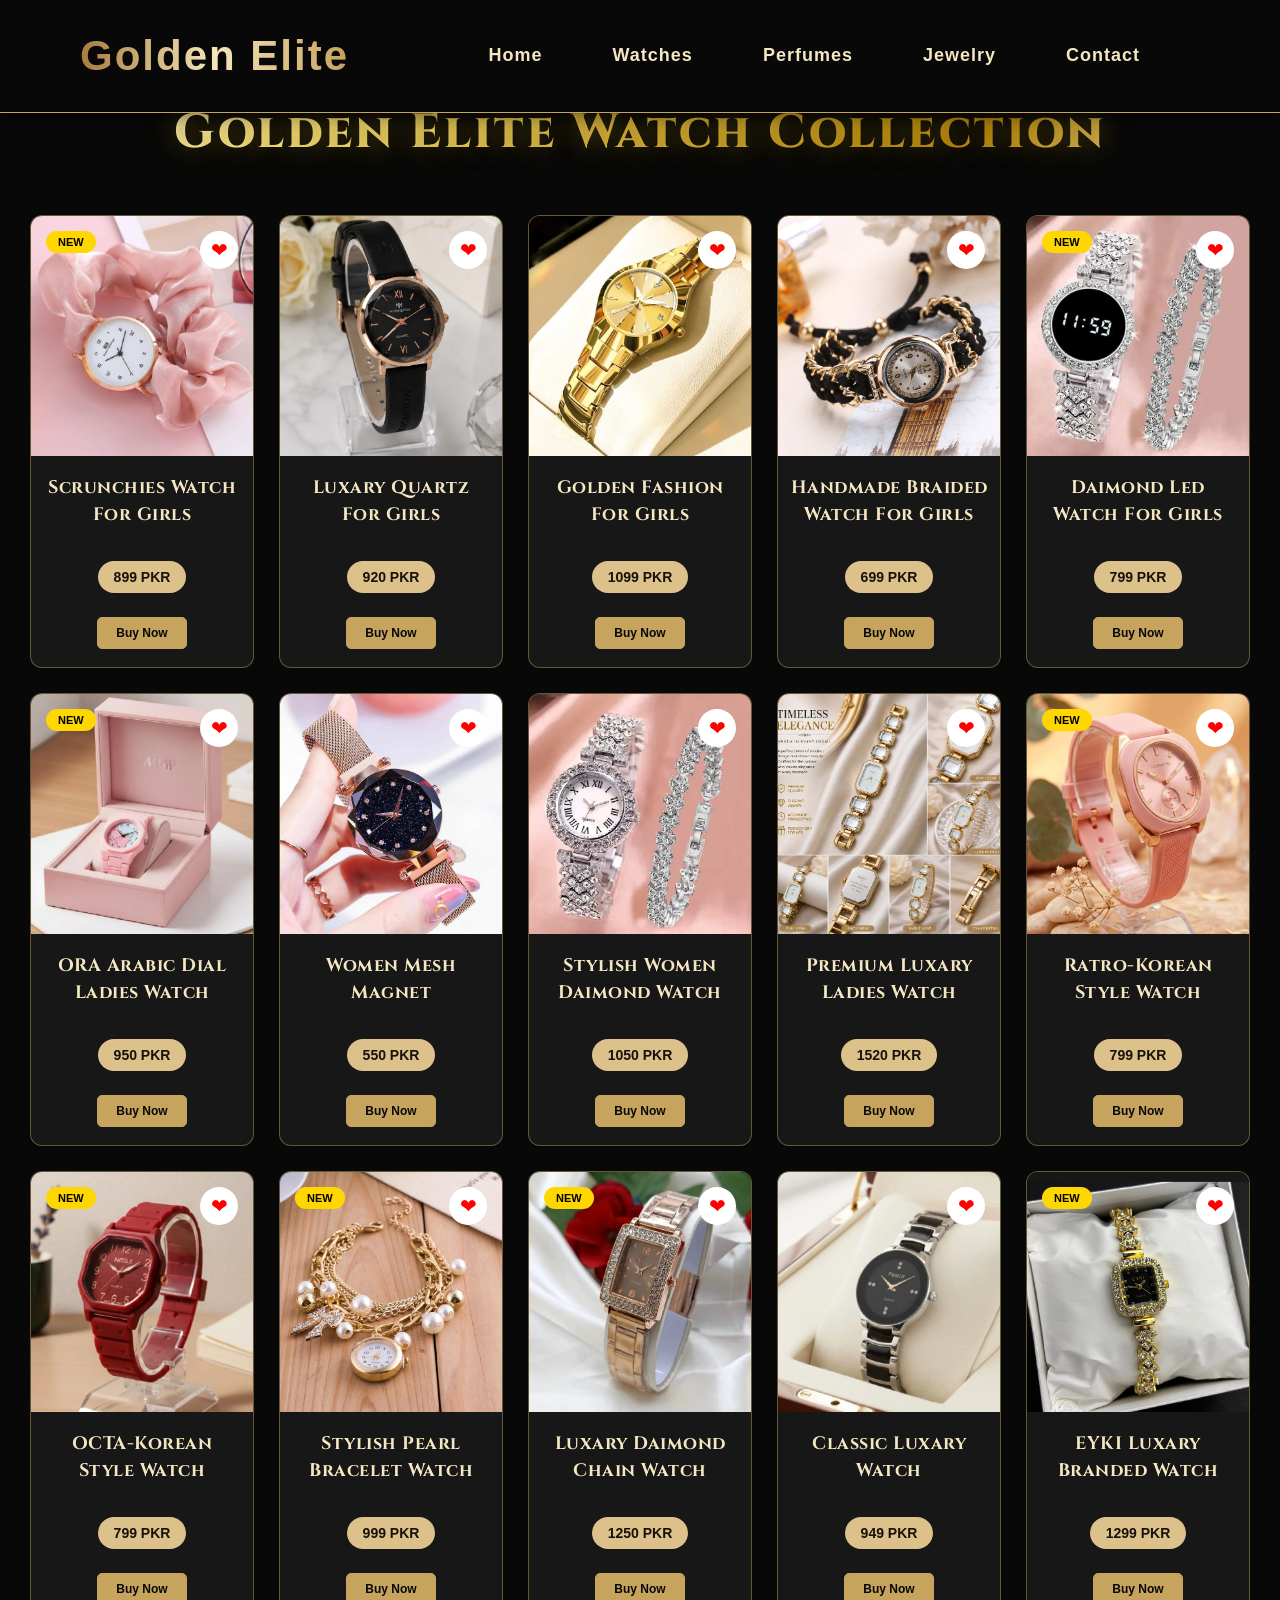
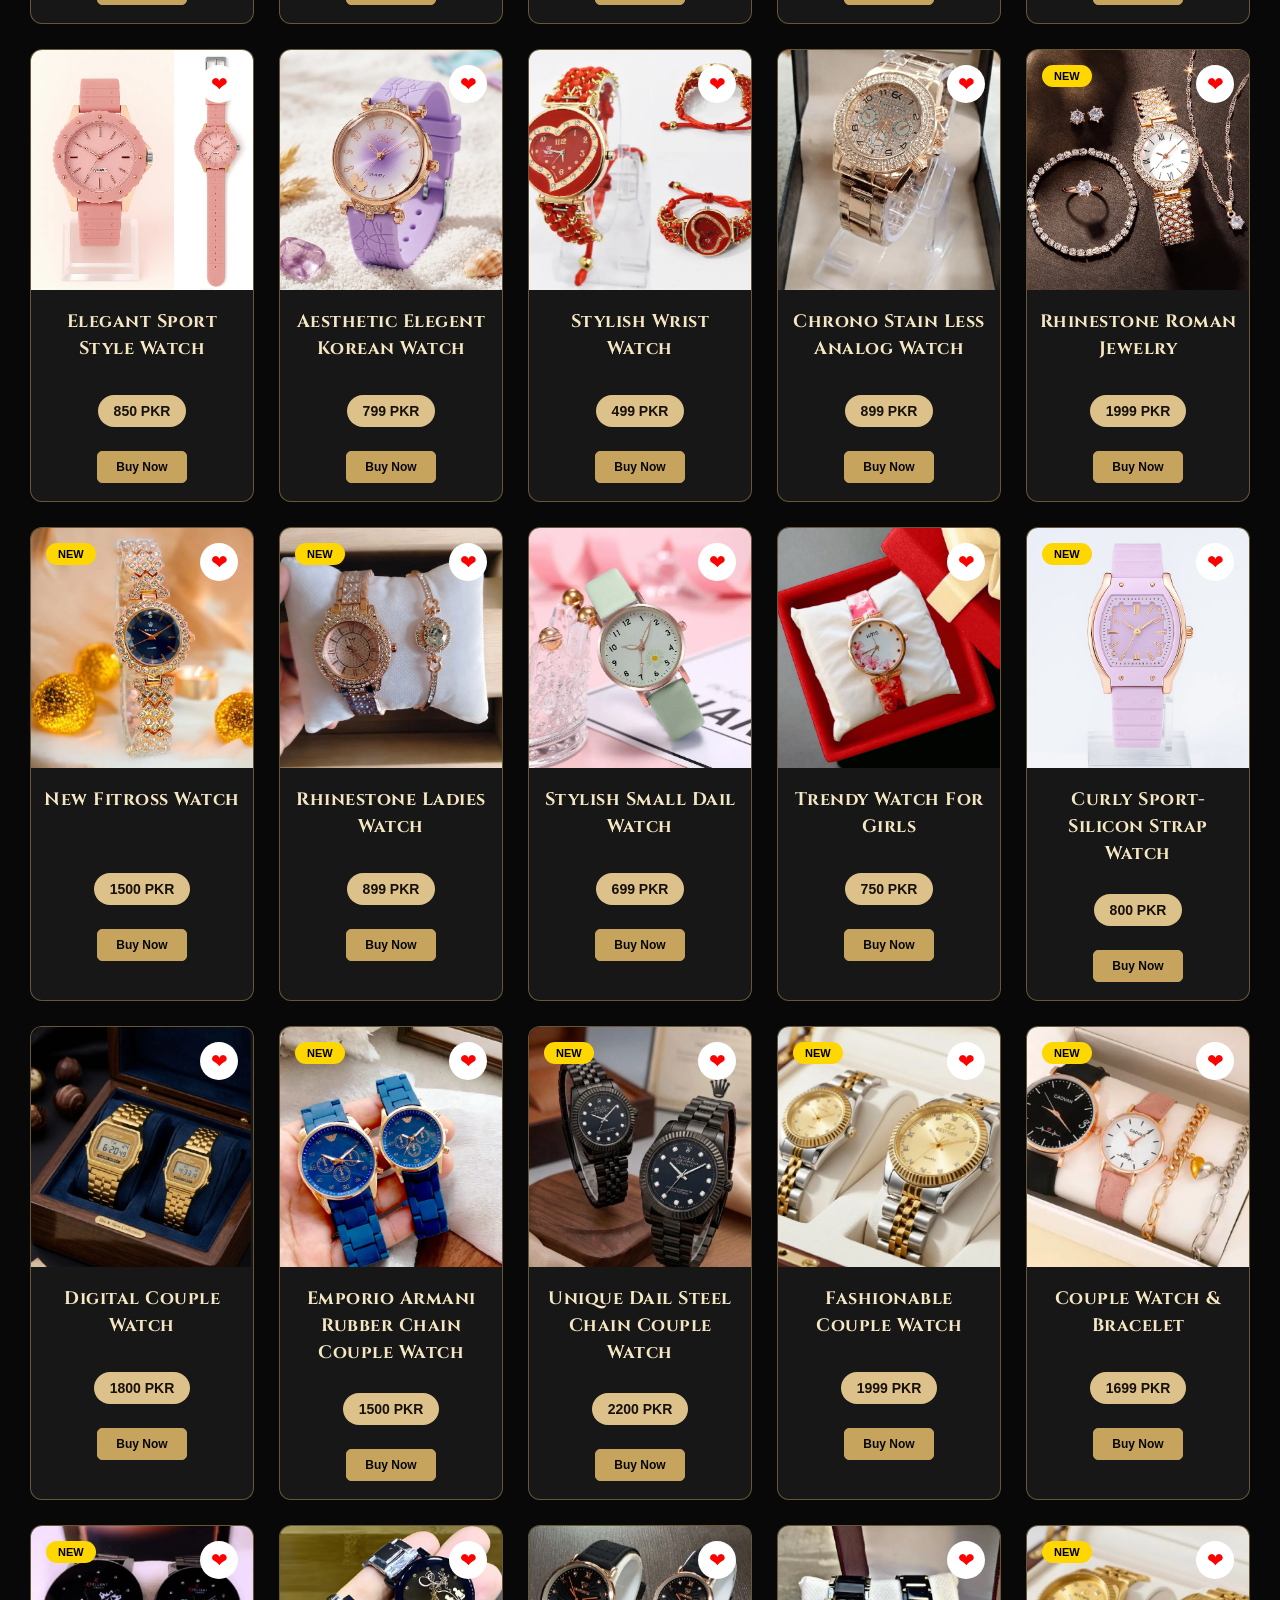
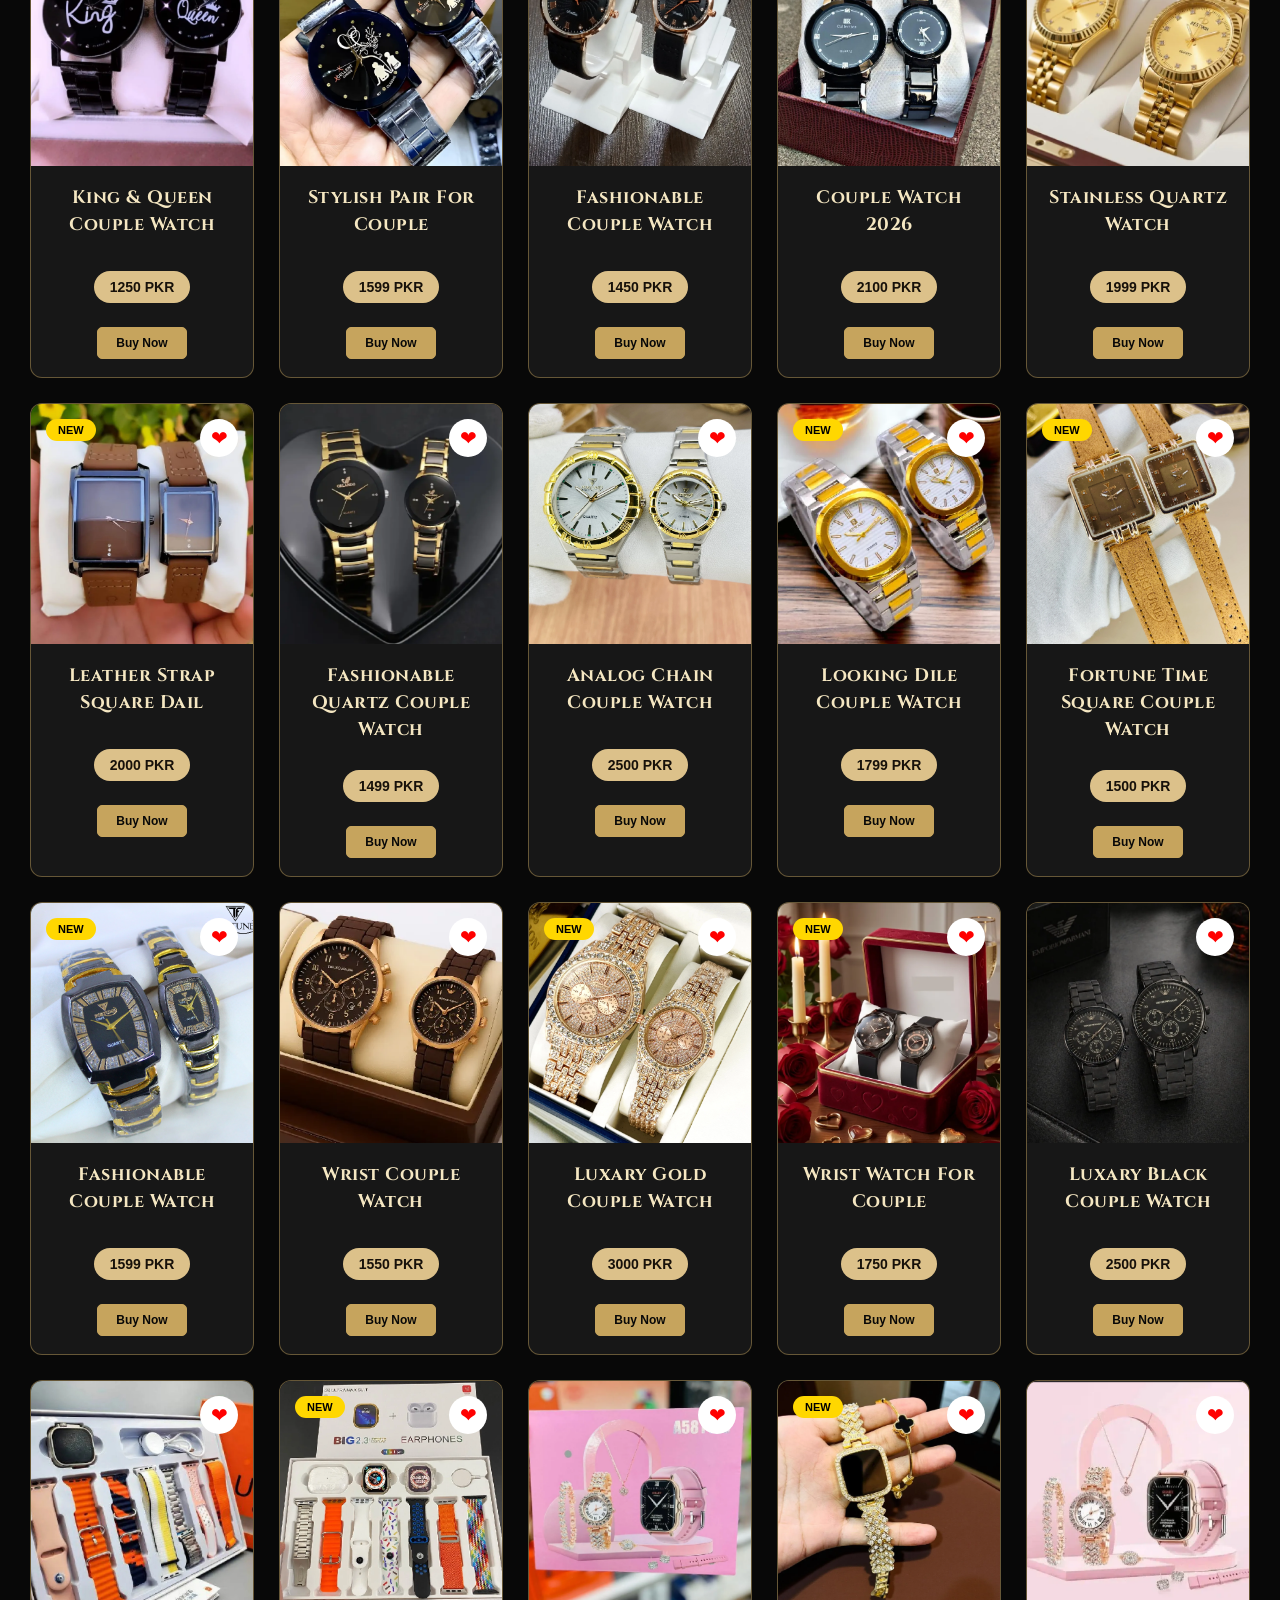
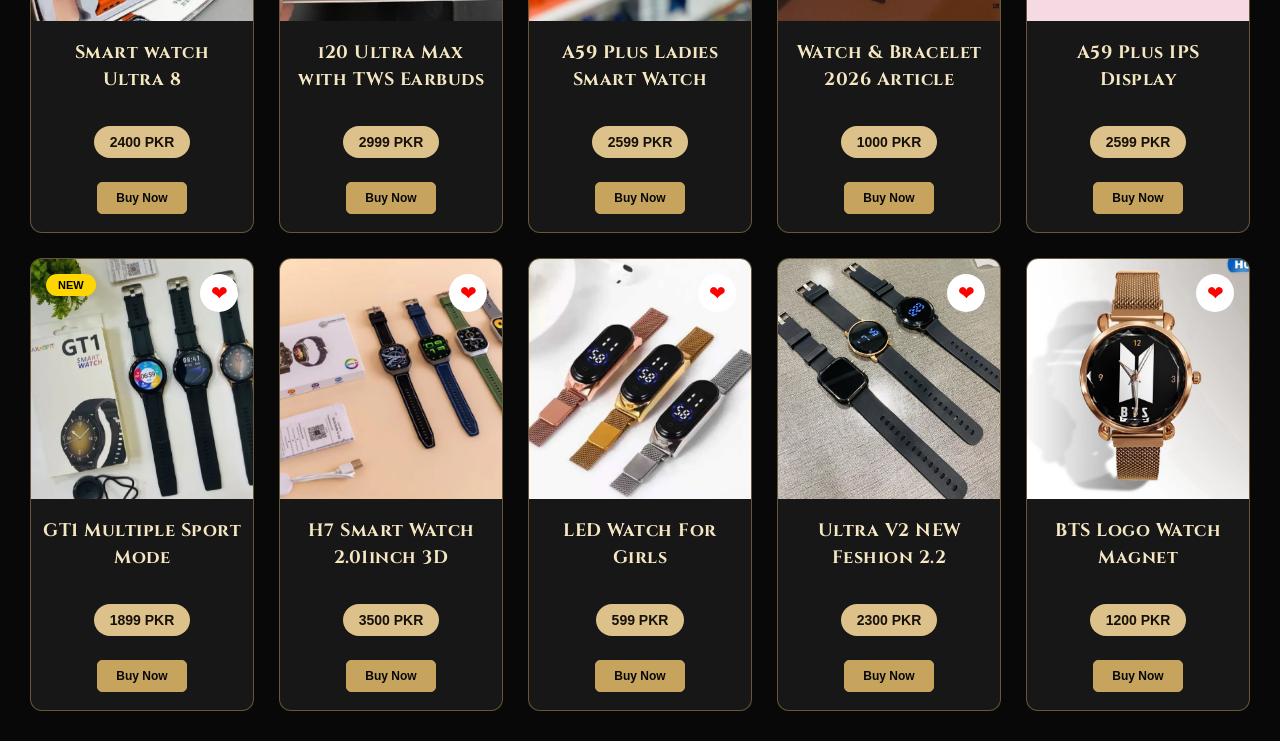
<file: watch.html>
<!DOCTYPE html>
<html lang="en">
<head>
<meta charset="UTF-8">
<meta name="viewport" content="width=device-width, initial-scale=1.0">
<title>Golden Elite Watches</title>

<link rel="stylesheet" href="style.css">
<link href="https://fonts.googleapis.com/css2?family=Cinzel:wght@400;600;700;800&display=swap" rel="stylesheet">

</head>
<body>
<header>

  <div class="logo">Golden Elite</div>



<nav>

<a href="index.html">Home</a>

<a href="watch.html">Watches</a>

<a href="perfume.html">Perfumes</a>

<a href="jewelry.html">Jewelry</a>

<a href="contact.html">Contact</a>

</nav>
</header>
<!-- HERO SECTION -->

   <div class="watch-section">
  <h1 class="watch-heading">
   Golden Elite Watch Collection
</h1>

<section class="products watch-section">


  <div class="product-card">
    <div class="badge">
NEW
</div>
    <img src="1.png">
    <div class="wishlist">
❤
</div>
    <h3>Scrunchies Watch For Girls</h3>
    <p>899 PKR</p>

<div class="card-bottom">
  <a href="https://wa.me/923713877616?text=I%20want%20to%20order%20this%20product"
   target="_blank"
   class="buy-btn">
   Buy Now
</a>
</div>
  </div>

  <div class="product-card">
    <img src="2.png">
    <div class="wishlist">
❤
</div>
    <h3>Luxary Quartz For Girls</h3>
    <p>920 PKR</p>

    <div class="card-bottom">
  <a href="https://wa.me/923713877616?text=I%20want%20to%20order%20this%20product"
   target="_blank"
   class="buy-btn">
   Buy Now
</a>
</div>
  </div>

  <div class="product-card">
    <img src="3.png">
        <div class="wishlist">
❤
</div>
    <h3>Golden Fashion For Girls</h3>
    <p>1099 PKR</p>
    <div class="card-bottom">
  <a href="https://wa.me/923713877616?text=I%20want%20to%20order%20this%20product"
   target="_blank"
   class="buy-btn">
   Buy Now
</a>
</div>
  </div>
   <div class="product-card">
    <img src="4.png">
        <div class="wishlist">
❤
</div>
    <h3>Handmade Braided Watch For Girls</h3>
    <p>699 PKR</p>
    <div class="card-bottom">
  <a href="https://wa.me/923713877616?text=I%20want%20to%20order%20this%20product"
   target="_blank"
   class="buy-btn">
   Buy Now
</a>
</div>
  </div>
   <div class="product-card">
    <div class="badge">
NEW
</div>
    <img src="5.png">
        <div class="wishlist">
❤
</div>
    <h3>Daimond Led Watch For Girls</h3>
    <p>799 PKR</p>
    <div class="card-bottom">
  <a href="https://wa.me/923713877616?text=I%20want%20to%20order%20this%20product"
   target="_blank"
   class="buy-btn">
   Buy Now
</a>
</div>
  </div>
   <div class="product-card">
    <div class="badge">
NEW
</div>
    <img src="6.png">
        <div class="wishlist">
❤
</div>
    <h3>ORA Arabic Dial Ladies Watch</h3>
    <p>950 PKR</p>
    <div class="card-bottom">
  <a href="https://wa.me/923713877616?text=I%20want%20to%20order%20this%20product"
   target="_blank"
   class="buy-btn">
   Buy Now
</a>
</div>
  </div>
   <div class="product-card">
    <img src="7.png">
        <div class="wishlist">
❤
</div>
    <h3>Women Mesh Magnet </h3>
    <p>550 PKR</p>
    <div class="card-bottom">
  <a href="https://wa.me/923713877616?text=I%20want%20to%20order%20this%20product"
   target="_blank"
   class="buy-btn">
   Buy Now
</a>
</div>
  </div>
   <div class="product-card">
    <img src="8.png">
        <div class="wishlist">
❤
</div>
    <h3>Stylish Women Daimond Watch</h3>
    <p>1050 PKR</p>
    <div class="card-bottom">
  <a href="https://wa.me/923713877616?text=I%20want%20to%20order%20this%20product"
   target="_blank"
   class="buy-btn">
   Buy Now
</a>
</div>
  </div>

    <div class="product-card">
    <img src="9.png">
        <div class="wishlist">
❤
</div>
    <h3>Premium Luxary Ladies Watch</h3>
    <p>1520 PKR</p>
    <div class="card-bottom">
  <a href="https://wa.me/923713877616?text=I%20want%20to%20order%20this%20product"
   target="_blank"
   class="buy-btn">
   Buy Now
</a>
</div>
  </div>

    <div class="product-card">
      <div class="badge">
NEW
</div>
    <img src="10.png">
        <div class="wishlist">
❤
</div>
    <h3>Ratro-Korean Style Watch </h3>
    <p>799 PKR</p>
    <div class="card-bottom">
  <a href="https://wa.me/923713877616?text=I%20want%20to%20order%20this%20product"
   target="_blank"
   class="buy-btn">
   Buy Now
</a>
</div>
  </div>

    <div class="product-card">
      <div class="badge">
NEW
</div>
    <img src="11.png">
        <div class="wishlist">
❤
</div>
    <h3>OCTA-Korean Style Watch </h3>
    <p>799 PKR</p>
    <div class="card-bottom">
  <a href="https://wa.me/923713877616?text=I%20want%20to%20order%20this%20product"
   target="_blank"
   class="buy-btn">
   Buy Now
</a>
</div>
  </div>

    <div class="product-card">
      <div class="badge">
NEW
</div>
    <img src="12.png">
        <div class="wishlist">
❤
</div>
    <h3>Stylish Pearl Bracelet Watch</h3>
    <p>999 PKR</p>
    <div class="card-bottom">
  <a href="https://wa.me/923713877616?text=I%20want%20to%20order%20this%20product"
   target="_blank"
   class="buy-btn">
   Buy Now
</a>
</div>
  </div>

    <div class="product-card">
      <div class="badge">
NEW
</div>
    <img src="13.png">
        <div class="wishlist">
❤
</div>
    <h3>Luxary Daimond Chain Watch</h3>
    <p>1250 PKR</p>
    <div class="card-bottom">
  <a href="https://wa.me/923713877616?text=I%20want%20to%20order%20this%20product"
   target="_blank"
   class="buy-btn">
   Buy Now
</a>
</div>
  </div>

    <div class="product-card">
    <img src="14.png">
        <div class="wishlist">
❤
</div>
    <h3>Classic Luxary Watch </h3>
    <p>949 PKR</p>
    <div class="card-bottom">
  <a href="https://wa.me/923713877616?text=I%20want%20to%20order%20this%20product"
   target="_blank"
   class="buy-btn">
   Buy Now
</a>
</div>
  </div>

    <div class="product-card">
      <div class="badge">
NEW
</div>
    <img src="15.png">
        <div class="wishlist">
❤
</div>
    <h3>EYKI Luxary Branded Watch </h3>
    <p>1299 PKR</p>
    <div class="card-bottom">
  <a href="https://wa.me/923713877616?text=I%20want%20to%20order%20this%20product"
   target="_blank"
   class="buy-btn">
   Buy Now
</a>
</div>
  </div>

    <div class="product-card">
    <img src="16.png">
        <div class="wishlist">
❤
</div>
    <h3>Elegant Sport Style Watch</h3>
    <p>850 PKR</p>
    <div class="card-bottom">
  <a href="https://wa.me/923713877616?text=I%20want%20to%20order%20this%20product"
   target="_blank"
   class="buy-btn">
   Buy Now
</a>
</div>
  </div>

   <div class="product-card">
    <img src="17.png">
        <div class="wishlist">
❤
</div>
    <h3>Aesthetic Elegent Korean Watch </h3>
    <p>799 PKR</p>
    <div class="card-bottom">
  <a href="https://wa.me/923713877616?text=I%20want%20to%20order%20this%20product"
   target="_blank"
   class="buy-btn">
   Buy Now
</a>
</div>
  </div>

  <div class="product-card">
    <img src="18.png">
        <div class="wishlist">
❤
</div>
    <h3>Stylish Wrist Watch</h3>
    <p>499 PKR</p>
    <div class="card-bottom">
  <a href="https://wa.me/923713877616?text=I%20want%20to%20order%20this%20product"
   target="_blank"
   class="buy-btn">
   Buy Now
</a>
</div>
  </div>

  <div class="product-card">
    <img src="19.png">
        <div class="wishlist">
❤
</div>
    <h3>Chrono Stain Less Analog Watch</h3>

    <p>899 PKR</p>
    <div class="card-bottom">
  <a href="https://wa.me/923713877616?text=I%20want%20to%20order%20this%20product"
   target="_blank"
   class="buy-btn">
   Buy Now
</a>
</div>
  </div>

  <div class="product-card">
    <div class="badge">
NEW
</div>
    <img src="20.png">
        <div class="wishlist">
❤
</div>
    <h3>Rhinestone Roman Jewelry</h3>
    <p>1999 PKR</p>
    <div class="card-bottom">
  <a href="https://wa.me/923713877616?text=I%20want%20to%20order%20this%20product"
   target="_blank"
   class="buy-btn">
   Buy Now
</a>
</div>
  </div>

  <div class="product-card">
    <div class="badge">
NEW
</div>
    <img src="21.png">
        <div class="wishlist">
❤
</div>
    <h3>New Fitross Watch </h3>
    <p>1500 PKR</p>
    <div class="card-bottom">
  <a href="https://wa.me/923713877616?text=I%20want%20to%20order%20this%20product"
   target="_blank"
   class="buy-btn">
   Buy Now
</a>
</div>
  </div>

  <div class="product-card">
    <div class="badge">
NEW
</div>
    <img src="22.png">
    <h3>Rhinestone Ladies Watch</h3>
        <div class="wishlist">
❤
</div>
    <p>899 PKR</p>
    <div class="card-bottom">
  <a href="https://wa.me/923713877616?text=I%20want%20to%20order%20this%20product"
   target="_blank"
   class="buy-btn">
   Buy Now
</a>
</div>
  </div>

  <div class="product-card">
    <img src="23.png">
        <div class="wishlist">
❤
</div>
    <h3>Stylish Small Dail Watch</h3>
    <p>699 PKR</p>
    <div class="card-bottom">
  <a href="https://wa.me/923713877616?text=I%20want%20to%20order%20this%20product"
   target="_blank"
   class="buy-btn">
   Buy Now
</a>
</div>
  </div>

  <div class="product-card">
    <img src="24.png">
        <div class="wishlist">
❤
</div>
    <h3>Trendy Watch For Girls</h3>
    <p>750 PKR</p>
    <div class="card-bottom">
  <a href="https://wa.me/923713877616?text=I%20want%20to%20order%20this%20product"
   target="_blank"
   class="buy-btn">
   Buy Now
</a>
</div>
  </div>

  <div class="product-card">
    <div class="badge">
NEW
</div>
    <img src="25.png">
        <div class="wishlist">
❤
</div>
    <h3>Curly Sport-Silicon Strap Watch</h3>
    <p>800 PKR</p>
    <div class="card-bottom">
  <a href="https://wa.me/923713877616?text=I%20want%20to%20order%20this%20product"
   target="_blank"
   class="buy-btn">
   Buy Now
</a>
</div>
  </div>

  <div class="product-card">
    <img src="26.png">
        <div class="wishlist">
❤
</div>
    <h3>Digital Couple Watch </h3>
    <p>1800 PKR</p>
    <div class="card-bottom">
  <a href="https://wa.me/923713877616?text=I%20want%20to%20order%20this%20product"
   target="_blank"
   class="buy-btn">
   Buy Now
</a>
</div>
  </div>

  <div class="product-card">
    <div class="badge">
NEW
</div>
    <img src="27.png">
        <div class="wishlist">
❤
</div>
    <h3>Emporio Armani Rubber Chain Couple Watch </h3>
    <p>1500 PKR </p>
    <div class="card-bottom">
   <a href="https://wa.me/923713877616?text=I%20want%20to%20order%20this%20product"
   target="_blank"
   class="buy-btn">
   Buy Now
</a>
</div>
  </div>

  <div class="product-card">
    <div class="badge">
NEW
</div>
    <img src="28.png">
        <div class="wishlist">
❤
</div>
    <h3>Unique Dail Steel Chain Couple Watch</h3>
    <p>2200 PKR</p>
    <div class="card-bottom">
  <a href="https://wa.me/923713877616?text=I%20want%20to%20order%20this%20product"
   target="_blank"
   class="buy-btn">
   Buy Now
</a>
</div>
  </div>

  <div class="product-card">
    <div class="badge">
NEW
</div>
    <img src="29.png">
        <div class="wishlist">
❤
</div>
    <h3>Fashionable Couple Watch</h3>
    <p>1999 PKR </p>
    <div class="card-bottom">
   <a href="https://wa.me/923713877616?text=I%20want%20to%20order%20this%20product"
   target="_blank"
   class="buy-btn">
   Buy Now
</a>
</div>
  </div>

  <div class="product-card">
    <div class="badge">
NEW
</div>
    <img src="30.png">
        <div class="wishlist">
❤
</div>
    <h3>Couple Watch & Bracelet</h3>
    <p>1699 PKR </p>
    <div class="card-bottom">
  <a href="https://wa.me/923713877616?text=I%20want%20to%20order%20this%20product"
   target="_blank"
   class="buy-btn">
   Buy Now
</a>
</div>
  </div>

  <div class="product-card">
    <div class="badge">
NEW
</div>
    <img src="31.png">
        <div class="wishlist">
❤
</div>
    <h3>King & Queen Couple Watch </h3>
    <p>1250 PKR</p>
    <div class="card-bottom">
  <a href="https://wa.me/923713877616?text=I%20want%20to%20order%20this%20product"
   target="_blank"
   class="buy-btn">
   Buy Now
</a>
</div>
  </div>


  <div class="product-card">
    <img src="32.png">
        <div class="wishlist">
❤
</div>
    <h3>Stylish Pair For Couple</h3>
    <p>1599 PKR </p>
    <div class="card-bottom">
  <a href="https://wa.me/923713877616?text=I%20want%20to%20order%20this%20product"
   target="_blank"
   class="buy-btn">
   Buy Now
</a>
</div>
  </div>

  <div class="product-card">
    <img src="33.png">
        <div class="wishlist">
❤
</div>
    <h3>Fashionable Couple Watch </h3>
    <p>1450 PKR</p>
    <div class="card-bottom">
  <a href="https://wa.me/923713877616?text=I%20want%20to%20order%20this%20product"
   target="_blank"
   class="buy-btn">
   Buy Now
</a>
</div>
  </div>

  <div class="product-card">
    <img src="34.png">
        <div class="wishlist">
❤
</div>
    <h3>Couple Watch 2026</h3>
    <p>2100 PKR</p>
    <div class="card-bottom">
  <a href="https://wa.me/923713877616?text=I%20want%20to%20order%20this%20product"
   target="_blank"
   class="buy-btn">
   Buy Now
</a>
</div>
  </div>

  <div class="product-card">
    <div class="badge">
NEW
</div>
    <img src="35.png">
        <div class="wishlist">
❤
</div>
    <h3>Stainless Quartz Watch</h3>
    <p>1999 PKR</p>
    <div class="card-bottom">
  <a href="https://wa.me/923713877616?text=I%20want%20to%20order%20this%20product"
   target="_blank"
   class="buy-btn">
   Buy Now
</a>
</div>
  </div>


  <div class="product-card">
    <div class="badge">
NEW
</div>
    <img src="36.png">
        <div class="wishlist">
❤
</div>
    <h3>Leather Strap Square Dail</h3>
    <p>2000 PKR</p>
    <div class="card-bottom">
  <a href="https://wa.me/923713877616?text=I%20want%20to%20order%20this%20product"
   target="_blank"
   class="buy-btn">
   Buy Now
</a>
</div>
  </div>


  <div class="product-card">
    <img src="37.png">
        <div class="wishlist">
❤
</div>
    <h3>Fashionable Quartz Couple Watch</h3>
    <p>1499 PKR</p>
    <div class="card-bottom">
  <a href="https://wa.me/923713877616?text=I%20want%20to%20order%20this%20product"
   target="_blank"
   class="buy-btn">
   Buy Now
</a>
</div>
  </div>


  <div class="product-card">
    <img src="38.png">
        <div class="wishlist">
❤
</div>
    <h3>Analog Chain Couple Watch</h3>
    <p>2500 PKR</p>
    <div class="card-bottom">
  <a href="https://wa.me/923713877616?text=I%20want%20to%20order%20this%20product"
   target="_blank"
   class="buy-btn">
   Buy Now
</a>
</div>
  </div>


  <div class="product-card">
    <div class="badge">
NEW
</div>
    <img src="39.png">
        <div class="wishlist">
❤
</div>
    <h3>Looking Dile Couple Watch</h3>
    <p>1799 PKR</p>
    <div class="card-bottom">
  <a href="https://wa.me/923713877616?text=I%20want%20to%20order%20this%20product"
   target="_blank"
   class="buy-btn">
   Buy Now
</a>
</div>
  </div>


  <div class="product-card">
    <div class="badge">
NEW
</div>
    <img src="40.png">
        <div class="wishlist">
❤
</div>
    <h3>Fortune Time Square Couple Watch</h3>
    <p>1500 PKR</p>
    <div class="card-bottom">
  <a href="https://wa.me/923713877616?text=I%20want%20to%20order%20this%20product"
   target="_blank"
   class="buy-btn">
   Buy Now
</a>
</div>
  </div>

   <div class="product-card">
    <div class="badge">
NEW
</div>
    <img src="41.png">
        <div class="wishlist">
❤
</div>
    <h3>Fashionable Couple Watch</h3>
    <p>1599 PKR</p>
    <div class="card-bottom">
  <a href="https://wa.me/923713877616?text=I%20want%20to%20order%20this%20product"
   target="_blank"
   class="buy-btn">
   Buy Now
</a>
</div>
  </div>

  <div class="product-card">
    <img src="42.png">
        <div class="wishlist">
❤
</div>
    <h3>Wrist Couple Watch</h3>
    <p>1550 PKR</p>
    <div class="card-bottom">
  <a href="https://wa.me/923713877616?text=I%20want%20to%20order%20this%20product"
   target="_blank"
   class="buy-btn">
   Buy Now
</a>
</div>
  </div>

  <div class="product-card">
    <div class="badge">
NEW
</div>
    <img src="43.png">
        <div class="wishlist">
❤
</div>
    <h3>Luxary Gold Couple Watch</h3>
    <p>3000 PKR</p>
    <div class="card-bottom">
  <a href="https://wa.me/923713877616?text=I%20want%20to%20order%20this%20product"
   target="_blank"
   class="buy-btn">
   Buy Now
</a>
</div>
  </div>

  <div class="product-card">
    <div class="badge">
NEW
</div>
    <img src="44.png">
        <div class="wishlist">
❤
</div>
    <h3>Wrist Watch For Couple</h3>
    <p>1750 PKR</p>
    <div class="card-bottom">
  <a href="https://wa.me/923713877616?text=I%20want%20to%20order%20this%20product"
   target="_blank"
   class="buy-btn">
   Buy Now
</a>
</div>
  </div>

  <div class="product-card">
    <img src="45.png">
        <div class="wishlist">
❤
</div>
    <h3>Luxary Black Couple Watch</h3>
    <p>2500 PKR</p>
    <div class="card-bottom">
  <a href="https://wa.me/923713877616?text=I%20want%20to%20order%20this%20product"
   target="_blank"
   class="buy-btn">
   Buy Now
</a>
</div>
  </div>
 
   <div class="product-card">
    <img src="46.png">
        <div class="wishlist">
❤
</div>
    <h3>Smart watch Ultra 8</h3>
    <p>2400 PKR</p>
    <div class="card-bottom">
  <a href="https://wa.me/923713877616?text=I%20want%20to%20order%20this%20product"
   target="_blank"
   class="buy-btn">
   Buy Now
</a>
</div>
  </div>

   <div class="product-card">
    <div class="badge">
NEW
</div>
    <img src="47.png">
        <div class="wishlist">
❤
</div>
    <h3>i20 Ultra Max with TWS Earbuds</h3>
    <p>2999 PKR</p>
    <div class="card-bottom">
  <a href="https://wa.me/923713877616?text=I%20want%20to%20order%20this%20product"
   target="_blank"
   class="buy-btn">
   Buy Now
</a>
</div>
  </div>

   <div class="product-card">
    <img src="48.png">
        <div class="wishlist">
❤
</div>
    <h3>A59 Plus Ladies Smart Watch</h3>
    <p>2599 PKR</p>
    <div class="card-bottom">
  <a href="https://wa.me/923713877616?text=I%20want%20to%20order%20this%20product"
   target="_blank"
   class="buy-btn">
   Buy Now
</a>
</div>
  </div>

   <div class="product-card">
    <div class="badge">
NEW
</div>
    <img src="49.png">
        <div class="wishlist">
❤
</div>
    <h3>Watch & Bracelet 2026 Article</h3>
    <p>1000 PKR</p>
    <div class="card-bottom">
  <a href="https://wa.me/923713877616?text=I%20want%20to%20order%20this%20product"
   target="_blank"
   class="buy-btn">
   Buy Now
</a>
</div>
  </div>

   <div class="product-card">
    <img src="50.png">
        <div class="wishlist">
❤
</div>
    <h3>A59 Plus IPS Display</h3>
    <p>2599 PKR</p>
    <div class="card-bottom">
  <a href="https://wa.me/923713877616?text=I%20want%20to%20order%20this%20product"
   target="_blank"
   class="buy-btn">
   Buy Now
</a>
</div>
  </div>

   <div class="product-card">
    <div class="badge">
NEW
</div>
    <img src="51.png">
        <div class="wishlist">
❤
</div>
    <h3>GT1 Multiple Sport Mode</h3>
    <p>1899 PKR</p>
    <div class="card-bottom">
  <a href="https://wa.me/923713877616?text=I%20want%20to%20order%20this%20product"
   target="_blank"
   class="buy-btn">
   Buy Now
</a>
</div>
  </div>

   <div class="product-card">
    <img src="52.png">
        <div class="wishlist">
❤
</div>
    <h3>H7 Smart Watch 2.01inch 3D</h3>
    <p>3500 PKR</p>
    <div class="card-bottom">
  <a href="https://wa.me/923713877616?text=I%20want%20to%20order%20this%20product"
   target="_blank"
   class="buy-btn">
   Buy Now
</a>
</div>
  </div>

   <div class="product-card">
    <img src="53.png">
        <div class="wishlist">
❤
</div>
    <h3>LED Watch For Girls</h3>
    <p>599 PKR</p>
    <div class="card-bottom">
  <a href="https://wa.me/923713877616?text=I%20want%20to%20order%20this%20product"
   target="_blank"
   class="buy-btn">
   Buy Now
</a>
</div>
  </div>


   <div class="product-card">
    <img src="54.png">
        <div class="wishlist">
❤
</div>
    <h3>Ultra V2 NEW Feshion 2.2</h3>
    <p>2300 PKR</p>
    <div class="card-bottom">
  <a href="https://wa.me/923713877616?text=I%20want%20to%20order%20this%20product"
   target="_blank"
   class="buy-btn">
   Buy Now
</a>
</div>
  </div>


   <div class="product-card">
    <img src="55.png">
        <div class="wishlist">
❤
</div>
    <h3>BTS Logo Watch Magnet</h3>
    <p>1200 PKR</p>
    <div class="card-bottom">
  <a href="https://wa.me/923713877616?text=I%20want%20to%20order%20this%20product"
   target="_blank"
   class="buy-btn">
   Buy Now
</a>
</div>
  </div>
</section>
</div>
</file>
<file: style.css>
/* MAIN COLORS */

body{
    background: #0b0b0b;
    color:#111111;        /* dark black text */
    font-family:'Poppins', sans-serif;
}

/* HEADER */

header{
    background:#ffffff;

    display:flex;
    justify-content:space-between;
    align-items:center;

    padding:25px 80px;
}

/* LOGO */

.logo{
    font-size:42px;
    font-weight:bold;
    color: #ffffff;
    text-shadow: 0 0 12px rgba(255,215,0,0.35);

    font-family:'Clash Display', sans-serif;

    letter-spacing:2px;
}

/* NAVBAR */

nav{
  background: rgba(255,255,255,0.95);

  backdrop-filter: blur(10px);

  padding: 20px 60px;

  display: flex;
  justify-content: space-between;
  align-items: center;

  border-bottom: 1px solid rgba(0,0,0,0.08);

  box-shadow: 0 5px 20px rgba(0,0,0,0.08);
}

/* LOGO */

.logo{
  font-family:'Cinzel',serif;

  background: linear-gradient(
  135deg,
  #111,
  #4f6cff,
  #111
  );

  -webkit-background-clip:text;
  -webkit-text-fill-color:transparent;
}
/* MENU LINKS */

nav a{
  font-family: 'Cinzel', serif;

  text-decoration: none;

  margin-left: 35px;

  color: #111;

  font-size: 17px;
  font-weight: 600;

  letter-spacing: 1px;

  transition: all .3s ease;

  position: relative;
}

/* LUXURY UNDERLINE */

nav a::after{
  content: "";

  position: absolute;

  left: 0;
  bottom: -8px;

  width: 0%;
  height: 2px;

  background: #111;

  transition: .3s;
}

nav a:hover::after{
  width: 100%;
}

/* HOVER */

nav a:hover{
  color: #4f6cff;
}

/* HERO SECTION */

.hero{
    height:100vh;

    display:flex;
    justify-content:center;
    align-items:center;
    flex-direction:column;

    text-align:center;

    background:#ffffff;
}

/* BIG TEXT */

.hero h1{
    font-size:100px;

    line-height:1;

    color:#111;

    font-family:'Clash Display', sans-serif;

    text-transform:uppercase;
}

/* GOLDEN ELITE WORD */

.hero h1 span{
    color:#0057ff;   /* royal blue accent */
}

/* TEXT */

.hero p{
    margin-top:25px;

    font-size:24px;

    color:#222;
}

/* BUTTON */

.btn{
    margin-top:35px;

    background:#0057ff;

    color:white;

    padding:16px 40px;

    border-radius:40px;

    text-decoration:none;

    font-weight:bold;

    transition:0.3s;
}

/* BUTTON HOVER */

.btn:hover{
    background:#111;
}
/* FIX HEADER */

header{
    position:fixed;
    top:0;
    left:0;

    width:100%;
    z-index:1000;

    background:#ffffff;

    display:flex;
    justify-content:space-between;
    align-items:center;

    padding:25px 80px;
}

/* BODY */

body{
    margin:0;
    padding-top:100px; /* header k neeche content */
    background:#ffffff;
}

/* LOGO */

.logo{
    font-size:42px;
    font-weight:bold;

    color: #ffffff;  /* BLUE */

    font-family:'Clash Display', sans-serif;
    text-shadow: 0 0 12px rgba(255,215,0,0.35);

    letter-spacing:2px;
}

/* NAVBAR */

nav{
    display:flex;
    gap:35px;
    background: #ffffff;
    
}

nav a{
      /* BLUE TEXT */

    text-decoration:none;
    background: linear-gradient(135deg, #f8f8f8, #f0ebeb);
    color: #111;
font-weight: bold;

    font-size:18px;
    font-weight:600;

    font-family:'Poppins', sans-serif;

    transition:0.5s;
}

/* HOVER */

nav a:hover{
    color:#0b07da;
}
.logo{
    font-size: 42px;
    font-weight: 700;

    background: linear-gradient(135deg,#420ada,#0b07da);

    -webkit-background-clip: text;
    -webkit-text-fill-color: transparent;

    text-shadow:
    0 0 12px rgba(0,102,255,0.35);

    letter-spacing: 2px;

    transition: 0.4s ease;
}

/* 🔥 HOVER EFFECT */
.logo:hover{

    background: black;

    -webkit-background-clip: text;
    -webkit-text-fill-color: transparent;

    text-shadow:
    0 0 10px rgba(0,0,0,0.35);

}
body{
  background: #f8f8f8;
  font-family: Arial, sans-serif;
}

body{
  background: #0f0f0f;
  font-family: Arial, sans-serif;
}


/* HERO */
.hero{
  position: relative;
  height: 90vh;
  overflow: hidden;
}

/* BACKGROUND IMAGE */
.hero-bg{
  width: 100%;
  height: 100%;
  object-fit: cover;
  position: absolute;
  top: 0;
  left: 0;
  filter: brightness(40%);
}

/* CONTENT */
.hero-content{
  position: relative;
  z-index: 2;
  height: 100%;

  display: flex;
  flex-direction: column;
  justify-content: center;
  align-items: center;

  text-align: center;
}

/* HEADING */
.hero-content h1{
  font-size: 85px;
  color: rgb(255, 255, 254);
  margin-bottom: 20px;
}

/* TEXT */
.hero-content p{
  font-size: 24px;
  color: white;
  margin-bottom: 35px;
}

/* BUTTON */
.hero-content button{
  padding: 15px 40px;
  border: none;
  border-radius: 40px;
  background: rgb(255, 255, 255);
  color: black;
  font-size: 18px;
  font-weight: bold;
  cursor: pointer;
}
.hero-bg{
  width: 100%;
  height: 100%;
  object-fit: cover;
  position: absolute;
  top: 0;
  left: 0;
  filter: brightness(50%);
}
.watch-heading{

    font-size: 48px;
    font-weight: 800;
    text-align: center;

    /* Luxury font */
    font-family: "Playfair Display", "Cinzel", serif;

    /* Premium gold gradient */
    background: linear-gradient(135deg,
        #fff8dc 0%,
        #f7e27a 25%,
        #d4af37 50%,
        #b8860b 75%,
        #fff3b0 100%
    );

    -webkit-background-clip: text;
    -webkit-text-fill-color: transparent;

    letter-spacing: 3px;

    /* Soft luxury glow */
    text-shadow:
        0 2px 10px rgba(0,0,0,0.15),
        0 0 25px rgba(212,175,55,0.35),
        0 0 50px rgba(255,215,0,0.15);

    margin-bottom: 20px;

    transition: all 0.4s ease;
}

/* Hover luxury effect */
.watch-heading:hover{
    letter-spacing: 5px;
    transform: scale(1.03);
    filter: drop-shadow(0 0 10px rgba(212,175,55,0.4));
}





/* PERFUME SECTION */
.perfume-hero{
  position: relative;
  height: 90vh;
  overflow: hidden;
  display: flex;
  justify-content: center;
  align-items: center;
}

/* BACKGROUND IMAGE */
.perfume-bg{
  width: 100%;
  height: 100%;
  object-fit: cover;

  position: absolute;
  top: 0;
  left: 0;

  filter: brightness(35%) contrast(110%);
  transform: scale(1.05);
}

/* DARK LUXURY OVERLAY */
.perfume-hero::before{
  content: "";
  position: absolute;
  top: 0;
  left: 0;

  width: 100%;
  height: 100%;

  background: radial-gradient(
    circle at center,
    rgba(0,0,0,0.2),
    rgba(0,0,0,0.75)
  );

  z-index: 1;
}

/* CONTENT BOX */
.perfume-content{
  position: relative;
  z-index: 2;

  display: flex;
  flex-direction: column;
  align-items: center;
  justify-content: center;

  text-align: center;
  padding: 20px;
}

/* MAIN HEADING */
.perfume-content h1{

  font-size: 78px;
  font-weight: 800;
  letter-spacing: 3px;

  font-family: "Cinzel", "Playfair Display", serif;

  /* WHITE + BLACK LUXURY METALLIC */
  background: linear-gradient(135deg,
      #ffffff 0%,
      #f5f5f5 20%,
      #111111 50%,
      #e6e6e6 75%,
      #ffffff 100%
  );

  -webkit-background-clip: text;
  -webkit-text-fill-color: transparent;

  margin-bottom: 20px;

  text-shadow:
      0 3px 15px rgba(0,0,0,0.4),
      0 0 25px rgba(255,255,255,0.08);

  transition: all 0.4s ease;
}

/* SUB TEXT (agar add karna ho) */
.perfume-content p{
  font-size: 18px;
  color: rgba(255,255,255,0.75);
  max-width: 600px;
  line-height: 1.6;
  margin-bottom: 30px;
  letter-spacing: 1px;
}

/* BUTTON (optional luxury CTA) */
.perfume-btn{
  padding: 14px 35px;
  font-size: 16px;
  font-weight: 600;

  color: #fff;
  background: transparent;

  border: 1px solid rgba(255,255,255,0.3);
  border-radius: 30px;

  backdrop-filter: blur(10px);

  cursor: pointer;
  transition: 0.3s ease;
}

.perfume-btn:hover{
  background: rgba(255,255,255,0.1);
  border-color: rgba(255,255,255,0.6);
  transform: scale(1.05);
}

/* HOVER EFFECT ON HEADING */
.perfume-content h1:hover{
  transform: scale(1.05);
  letter-spacing: 5px;
  filter: drop-shadow(0 0 15px rgba(255,255,255,0.2));
}

/* TEXT */
.perfume-content p{
  font-size: 24px;
  color: white;
  margin-bottom: 35px;
}

/* BUTTON */
.perfume-content button{
  padding: 15px 40px;
  border: none;
  border-radius: 40px;

  background: linear-gradient(135deg,#ffffff,#ffffff);

  color: black;
  font-size: 18px;
  font-weight: bold;

  cursor: pointer;
}
/* PRODUCTS GRID */
.products{
  display: grid !important;
  grid-template-columns: repeat(5, 1fr);
  gap: 25px;
  padding: 30px;
}

/* CARD */
.product-card{
  background:linear-gradient(145deg,#0d0d0d,#1a1a1a);

  border:1px solid #2a2a2a;
  border-radius:22px;

  overflow:hidden;
  text-align:center;

  display:flex;
  flex-direction:column;

  transition:all .4s ease;
}

/* TOP PREMIUM LINE */
.product-card::before{
  content:"";
  display:block;
  height:2px;

  background:linear-gradient(
    to right,
    transparent,
    #ffffff,
    transparent
  );
}

/* HOVER */
.product-card:hover{
  transform:translateY(-10px);

  border-color:#ffffff;

  box-shadow:
  0 10px 30px rgba(255,255,255,.08),
  0 0 20px rgba(255,255,255,.05);
}

/* IMAGE */
.product-card img{
  width:100%;
  height:240px;

  object-fit:cover;

  transition:none;
}

.product-card:hover img{
  transform:none;
}

/* PRODUCT NAME */
.product-card h3{
  color:#ffffff;

  font-family:Georgia, "Times New Roman", serif;

  font-size:18px;
  font-weight:700;

  line-height:1.5;

  letter-spacing:.5px;

  margin:18px 12px 15px;

  min-height:60px; /* same height */
}

/* PRICE */
.product-card p{
  width: 90px;

  padding: 7px 12px;

  margin: 0 auto 18px;

  display:flex;
  align-items:center;
  justify-content:center;

  background:#fff;
  color:#000;

  border-radius:25px;

  font-size:12px;
  font-weight:700;
}

/* PRICE HOVER */
.product-card:hover p{
  background:#000;
  color:#fff;

  border:1px solid #fff;
}

.product-card h3{
    font-family:'Cinzel', serif;
}
.page-section{
  min-height:100vh;
  padding-top:100px;
}
html{
    scroll-behavior: smooth;
}
.modal{
    display:none;
    position:fixed;
    top:0;
    left:0;
    width:100%;
    height:100%;
    background:rgba(0,0,0,0.95);
    z-index:99999;
}

.modal-content{
    max-width:90%;
    max-height:90%;
    position:absolute;
    top:50%;
    left:50%;
    transform:translate(-50%,-50%);
}

.close{
    position:absolute;
    top:15px;
    right:25px;
    font-size:45px;
    color:white;
    cursor:pointer;
    z-index:100000;
}

.product-card img{
    cursor:pointer;
}
.hero-content{
    animation:fadeUp 1.2s ease;
}

@keyframes fadeUp{
    from{
        opacity:0;
        transform:translateY(50px);
    }

    to{
        opacity:1;
        transform:translateY(0);
    }
}
.product-card{
    animation:floatCard 4s ease-in-out infinite;
}

@keyframes floatCard{

    0%{
        transform:translateY(0);
    }

    50%{
        transform:translateY(-8px);
    }

    100%{
        transform:translateY(0);
    }
}

button{
    animation:pulse 2s infinite;
}

@keyframes pulse{

    0%{
        transform:scale(1);
    }

    50%{
        transform:scale(1.05);
    }

    100%{
        transform:scale(1);
    }
}
.product-card img{
    transition:0.7s;
}

.product-card:hover img{
    transform:scale(1.12);
}
.product-card{
    position:relative;
    overflow:hidden;
}

.product-card::before{
    content:'';

    position:absolute;

    top:0;
    left:-120%;

    width:50%;
    height:100%;

    background:linear-gradient(
        90deg,
        transparent,
        rgba(255,255,255,.5),
        transparent
    );

    transform:skewX(-25deg);

    transition:1s;
}

.product-card:hover::before{
    left:150%;
}
.reveal{
    opacity:0;
    transform:translateY(60px);
    transition:1s;
}

.reveal.active{
    opacity:1;
    transform:translateY(0);
}
.contact-section{
  padding:80px 8%;
  text-align:center;
  background:#0a0a0a;
}

.contact-box{
  max-width:600px;
  margin:auto;
  padding:30px;
  border:1px solid #333;
  border-radius:15px;
  background:#111;
}

.contact-box p{
  margin:15px 0;
  font-size:18px;
}
.card-bottom{
    display:flex;
    justify-content:center;
    gap:8px;
    margin-top:12px;
}

.product-card p{
    width:90px;
    height:32px;

    margin:12px auto 8px;

    display:flex;
    align-items:center;
    justify-content:center;

    background:#fff;
    color:#000;

    border-radius:25px;

    font-size:12px;
    font-weight:700;
}

.buy-btn{
    width:90px;
    height:32px;

    margin:0 auto 18px;

    display:flex;
    align-items:center;
    justify-content:center;

    background:#fff;
    color:#000;

    border-radius:25px;

    font-size:12px;
    font-weight:700;

    text-decoration:none;
    transition:.3s;
}

.card-bottom{
    display:flex;
    justify-content:center;
}

.buy-btn:hover{
    background:#000;
    color:#fff;
    border:1px solid #fff;
}
.payment-box{
    display:flex;
    justify-content:center;
    align-items:center;
    gap:25px;
    flex-wrap:wrap;
    margin-top:30px;
}

.pay-card{
    width:220px;
    background:#111;
    border:1px solid #333;
    border-radius:20px;
    padding:25px 20px;
    text-align:center;
    cursor:pointer;
    transition:0.3s ease;
}

.pay-card:hover{
    transform:translateY(-8px);
    border-color:#fff;
    box-shadow:0 10px 30px rgba(255,255,255,0.15);
}

.pay-card img{
    width:120px;
    height:80px;      /* dono ki same height */
    object-fit:contain;
    display:block;
    margin:0 auto 15px;
}

.pay-card span{
    display:block;
    color:#fff;
    font-size:18px;
    font-weight:600;
    margin-top:10px;
}
.payment-heading{
    text-align:center;
    font-size:42px;
    margin-bottom:20px;
    font-family:'Cinzel',serif;
}
/* ===========================
   PRODUCT POPUP
=========================== */

.product-popup{
    position:fixed;
    top:0;
    left:0;
    width:100%;
    height:100%;
    background:rgba(0,0,0,.85);

    display:none;
    justify-content:center;
    align-items:center;

    z-index:99999;
}

.popup-box{

    width:420px;
    max-width:90%;

    background:#111;

    border:1px solid #333;
    border-radius:25px;

    padding:30px;

    text-align:center;

    position:relative;

    animation:popup .35s ease;
}

@keyframes popup{

from{
transform:scale(.7);
opacity:0;
}

to{
transform:scale(1);
opacity:1;
}

}

.popup-box img{

    width:240px;
    height:240px;

    object-fit:contain;

    margin-bottom:20px;
}

.popup-box h2{

    font-size:28px;

    margin-bottom:12px;

    color:#fff;
}

.popup-box h3{

    color:#d4af37;

    font-size:24px;

    margin-bottom:20px;
}

.popup-box p{

    color:#bbb;

    line-height:30px;

    margin-bottom:25px;
}

.popup-buy{

display:inline-block;

padding:14px 40px;

background:#fff;

color:#000;

text-decoration:none;

font-weight:700;

border-radius:40px;

transition:.3s;
}

.popup-buy:hover{

background:#000;

color:#fff;

border:1px solid #fff;

}

.close-popup{

position:absolute;

top:15px;
right:20px;

font-size:35px;

cursor:pointer;

color:#fff;
}

.close-popup:hover{

color:red;

}
.product-card{
    position:relative;
}

.wishlist{
    position:absolute;
    top:15px;
    right:15px;

    width:38px;
    height:38px;

    background:#fff;
    color:red;

    border-radius:50%;

    display:flex;
    justify-content:center;
    align-items:center;

    font-size:20px;
    cursor:pointer;

    transition:.3s;
}

.wishlist:hover{
    background:red;
    color:#fff;
    transform:scale(1.15);
}
.badge{
    position:absolute;
    left:15px;
    top:15px;

    background:#FFD700;
    color:#000;

    padding:5px 12px;

    border-radius:20px;

    font-size:11px;
    font-weight:bold;
}
*{
  margin:0;
  padding:0;
  box-sizing:border-box;
}

body{
  background:#000;
  color:#fff;
  font-family:'Poppins',sans-serif;
}

/* HERO SECTION */
.hero{
  height:100vh;
  position:relative;

  background:
  linear-gradient(
    135deg,
    rgba(0,0,0,.85),
    rgba(0,0,0,.55),
    rgba(0,0,0,.90)
  ),
  url("watch.jpg");

  background-size:cover;
  background-position:center;
  background-attachment:fixed;

  display:flex;
  justify-content:center;
  align-items:center;

  text-align:center;
  padding:20px;

  overflow:hidden;
}
.hero::before{
  content:"";
  position:absolute;
  top:0;
  left:0;

  width:100%;
  height:100%;

  background:radial-gradient(
    circle at center,
    rgba(255,255,255,0.08),
    rgba(0,0,0,0.85)
  );

  z-index:1;
}

/* CONTENT */
.hero-content{
  position:relative;
  z-index:2;
}

/* MAIN HEADING */
.hero-content h1{
  font-family:'Cinzel','Playfair Display',serif;

  font-size:92px;
  font-weight:800;

  text-transform:uppercase;
  letter-spacing:5px;

  background:linear-gradient(
    135deg,
    #ffffff 0%,
    #e0e0e0 25%,
    #6d8cff 50%,
    #b7d7ff 75%,
    #ffffff 100%
  );

  -webkit-background-clip:text;
  -webkit-text-fill-color:transparent;

  margin-bottom:20px;

  text-shadow:
  0 5px 25px rgba(0,0,0,0.6),
  0 0 25px rgba(255,255,255,0.08);

  transition:0.4s ease;
}

/* HOVER EFFECT */
.hero-content h1:hover{
  transform:scale(1.05);
  letter-spacing:7px;

  filter:drop-shadow(0 0 15px rgba(180,200,255,0.25));
}

/* SUB TEXT */
.hero-content p{
  font-size:22px;
  color:rgba(255,255,255,0.75);

  letter-spacing:1.5px;
  margin-bottom:35px;
}

/* BUTTON (LUXURY GLASS STYLE) */
.btn{
  display:inline-block;

  padding:15px 45px;

  background:rgba(255,255,255,0.08);
  color:#fff;

  border:1px solid rgba(255,255,255,0.25);
  border-radius:50px;

  text-decoration:none;
  font-weight:700;
  letter-spacing:1px;

  backdrop-filter:blur(10px);

  transition:0.4s ease;
}

.btn:hover{
  transform:translateY(-6px) scale(1.05);

  background:rgba(255,255,255,0.15);
  border-color:rgba(255,255,255,0.6);

  box-shadow:
  0 0 30px rgba(255,255,255,0.15);
}

/* CATEGORIES */

.categories{
  padding:100px 8%;
  background:#050505;
}

.section-title{
  text-align:center;

  font-family:'Cinzel',serif;
  font-size:55px;

  margin-bottom:70px;

  background:linear-gradient(
  135deg,
  #ffffff,
  #b7d7ff
  );

  -webkit-background-clip:text;
  -webkit-text-fill-color:transparent;
}

/* GRID */

.category-grid{
  display:grid;
  grid-template-columns:repeat(auto-fit,minmax(300px,1fr));
  gap:35px;
}

/* CARD */

.card{
  background:linear-gradient(
  145deg,
  #0f0f0f,
  #1a1a1a
  );

  border-radius:22px;
  overflow:hidden;

  border:1px solid #252525;

  transition:.4s ease;
}

.card:hover{
  transform:translateY(-10px);

  border-color:#ffffff;

  box-shadow:
  0 10px 35px rgba(255,255,255,.08);
}

.card img{
  width:100%;
  height:330px;
  object-fit:cover;

  transition:.4s;
}

.card:hover img{
  transform:scale(1.03);
}

.card-content{
  padding:25px;
  text-align:center;
}

.card-content h3{
  font-family:'Cinzel',serif;

  font-size:28px;
  font-weight:700;

  color:#b7d7ff;

  margin-bottom:12px;
}

.card-content p{
  color:#d8d8d8;
  font-size:15px;
  line-height:1.9;
}

/* ABOUT */

.about{
  padding:100px 8%;
  background:#101010;
  text-align:center;
   border-top:2px solid #FCDF1E;
    border-bottom:2px solid #FCDF1E;
}

.about p{
  max-width:900px;

  margin:auto;

  color:#d6d6d6;

  line-height:2;
  font-size:17px;

  margin-top:25px;
}

/* FOOTER */

footer{
  background:#050505;

  padding:30px;

  text-align:center;

  border-top:1px solid #333;

  color:#aaa;
}


    *{
    margin:0;
    padding:0;
    box-sizing:border-box;
}

body{
    background:black;
    color:white;
    font-family:Arial, sans-serif;
}
/*================ PREMIUM FEATURES ================*/

.features{

    width:88%;
    max-width:1200px;

    margin:-35px auto 60px;

    display:grid;
    grid-template-columns:repeat(4,1fr);
    gap:16px;

    position:relative;
    z-index:100;

}

.feature-box{

    background:linear-gradient(145deg,#111,#181818);

    border:1px solid #2a2a2a;
    border-radius:16px;

    padding:15px 18px;

    display:flex;
    align-items:center;
    gap:12px;

    min-height:80px;

    transition:.35s ease;

}

.feature-box:hover{

    transform:translateY(-6px);

    border-color:#ffffff;

    box-shadow:0 12px 30px rgba(252, 250, 250, 0.15);

}

.feature-box img{

   width:45px;
    height:45px;
    object-fit:cover;

    min-width:50px;
    min-height:50px;

    object-fit:contain;
    object-position:center;

    display:block;

}

.feature-box h3{

    font-family:'Cinzel',serif;

    font-size:17px;

    font-weight:700;

    color:#FCDF1E;

    text-transform:uppercase;

    letter-spacing:1.5px;

    margin-bottom:6px;

}

.feature-box p{

    font-family:'Montserrat',sans-serif;

    font-size:13px;

    font-weight:500;

    color:#d5d5d5;

    line-height:1.6;

    letter-spacing:.8px;

}




.feature-box i{
    font-size:32px;
    color:#FCDF1E;
    min-width:40px;
    text-align:center;
}
/*========== FOOTER ==========*/

.footer{

background:#080808;


 border-top:2px solid #FCDF1E;
  

margin-top:80px;

}

.footer-container{

width:90%;
max-width:1300px;

margin:auto;

padding:60px 0;

display:grid;

grid-template-columns:repeat(auto-fit,minmax(230px,1fr));

gap:40px;

}

.footer-box h3{

color:#FCDF1E;

font-family:'Cinzel',serif;

margin-bottom:20px;

font-size:22px;

}

.footer-logo{

font-family:'Cinzel',serif;

font-size:34px;

color:#FCDF1E;

margin-bottom:15px;

}

.footer-box p{
  font-family:'Cinzel',serif;

color:#bdbdbd;

line-height:1.8;

font-size:15px;

margin-bottom:10px;

}

.footer-box a{

display:block;

color:#bdbdbd;

text-decoration:none;

margin:10px 0;

transition:.3s;
font-family:'Cinzel',serif;

}

.footer-box a:hover{

color:#FCDF1E;

padding-left:8px;

}

.footer-bottom{
     border-top:2px solid #FCDF1E;
    color:#888;
    letter-spacing:1px;
    padding-top: 4px;
    text-transform:uppercase;
}

.about p{

    font-family:'Cormorant Garamond',serif;

    font-size:22px;

    color:#d6d6d6;

    line-height:1.8;

    text-align:center;

    max-width:800px;

    margin:auto;

    letter-spacing:1px;

    text-transform:uppercase;

}
.social-links{

    display:flex;

    flex-direction:column;

    gap:15px;

    margin-top:20px;

}

.social-links a{

    display:flex;

    align-items:center;

    gap:12px;

    text-decoration:none;

    color:#d6d6d6;

    font-family:'Montserrat',sans-serif;

    font-size:15px;

    font-weight:600;

    text-transform:uppercase;

    letter-spacing:1px;

    transition:.35s;

}

.social-links a:hover{

    color:#FCDF1E;

    transform:translateX(8px);

}

.social-links i{

    font-size:24px;

    color:#FCDF1E;

}
.social-links a:hover{
    color:#FCDF1E;
    transform:translateX(8px);
}

.social-links i{
    transition:.3s;
}

.social-links a:hover i{
    transform:scale(1.2);
}
/*==========================
WHY CHOOSE US
==========================*/

.why-choose{

    width:90%;
    max-width:1300px;

    margin:90px auto;

    text-align:center;

}

.why-choose h2{

    font-family:'Cinzel',serif;

    font-size:42px;

    color:#fff;

    margin-bottom:60px;

    letter-spacing:2px;

}

.why-choose h2 span{

    color:#FCDF1E;

}

.why-container{

    display:grid;

    grid-template-columns:repeat(3,1fr);

    gap:35px;

}

.why-card{

    background:#111;

    border:1px solid #2a2a2a;

    border-radius:20px;

    padding:45px 35px;

    transition:.4s;

}

.why-card:hover{

    transform:translateY(-12px);

    border-color:#FCDF1E;

    box-shadow:0 15px 35px rgba(252,223,30,.15);

}

.why-icon{

    width:85px;
    height:85px;

    margin:auto;

    border-radius:50%;

    background:#1a1a1a;

    display:flex;

    justify-content:center;

    align-items:center;

    border:2px solid #FCDF1E;

    margin-bottom:25px;

}

.why-icon i{

    color:#FCDF1E;

    font-size:36px;

}

.why-card h3{

    font-family:'Cinzel',serif;

    color:#FCDF1E;

    font-size:23px;

    margin-bottom:18px;

    letter-spacing:1px;

}

.why-card p{

    font-family:'Montserrat',sans-serif;

    color:#cfcfcf;

    font-size:15px;

    line-height:1.9;

    text-transform:uppercase;

    letter-spacing:1px;

}
/* GOLDEN ELITE - RESPONSIVE DESIGN */

/* Prevent horizontal scrolling */
html,
body {
    width: 100%;
    max-width: 100%;
    overflow-x: hidden;
}

* {
    box-sizing: border-box;
}

/* MOBILE HEADER */
@media (max-width: 767px) {

    header {
        width: 100%;
        padding: 15px 12px;
        flex-direction: column;
        gap: 12px;
    }

    .logo {
        font-size: 26px;
        text-align: center;
    }

    nav {
        width: 100%;
        display: flex;
        flex-wrap: wrap;
        justify-content: center;
        gap: 10px;
        padding: 8px 0;
    }

    nav a {
        margin: 0;
        font-size: 13px;
    }

    /* HOME HERO */
    .hero {
        height: auto;
        min-height: 70vh;
        padding: 100px 12px 40px;
        background-attachment: scroll;
    }

    .hero-content h1 {
        font-size: clamp(30px, 8vw, 48px);
        letter-spacing: 1px;
        overflow-wrap: break-word;
    }

    .hero-content p {
        font-size: 14px;
        padding: 0 8px;
    }

    /* CATEGORY HERO */
    .perfume-hero {
        height: auto;
        min-height: 55vh;
        padding: 50px 12px;
    }

    .perfume-content h1 {
        font-size: clamp(28px, 7vw, 42px);
    }

    /* PRODUCTS: 2 PER ROW */
    .products {
        display: grid !important;
        grid-template-columns: repeat(2, minmax(0, 1fr)) !important;
        gap: 12px;
        padding: 12px;
        width: 100%;
    }

    .product-card {
        width: 100%;
        min-width: 0;
    }

    .product-card img {
        width: 100%;
        max-width: 100%;
        height: auto;
        aspect-ratio: 1 / 1;
        object-fit: contain;
    }

    .product-card h3 {
        font-size: 13px;
        overflow-wrap: anywhere;
    }

    .buy-btn {
        max-width: 100%;
        font-size: 12px;
        padding: 10px 5px;
    }

    /* CATEGORIES */
    .category-grid {
        grid-template-columns: repeat(2, minmax(0, 1fr));
        gap: 12px;
    }

    /* FEATURES */
    .features {
        grid-template-columns: repeat(2, minmax(0, 1fr));
        width: 95%;
        gap: 12px;
    }

    /* WHY CHOOSE US */
    .why-container {
        grid-template-columns: 1fr;
        gap: 18px;
    }

    .why-choose h2 {
        font-size: 30px;
        margin-bottom: 30px;
    }

    .why-card {
        padding: 25px 15px;
    }

    /* FOOTER */
    .footer-container {
        grid-template-columns: 1fr;
        gap: 25px;
        padding: 35px 0;
    }

    /* POPUP */
    .popup-box {
        width: 94%;
        max-width: 94%;
        max-height: 90vh;
        overflow-y: auto;
    }
}

/* TABLET: 3 PRODUCTS PER ROW */
@media (min-width: 768px) and (max-width: 1024px) {

    .products {
        grid-template-columns: repeat(3, minmax(0, 1fr)) !important;
        gap: 18px;
        padding: 20px;
    }

    header {
        padding: 18px 25px;
    }

    .why-container {
        grid-template-columns: repeat(2, minmax(0, 1fr));
    }

    .features {
        grid-template-columns: repeat(2, minmax(0, 1fr));
    }
}

/* SMALL MOBILE */
@media (max-width: 380px) {

    nav {
        gap: 7px;
    }

    nav a {
        font-size: 11px;
    }

    .products {
        gap: 8px;
        padding: 8px;
    }

    .product-card h3 {
        font-size: 11px;
    }
}
/* MOBILE CATEGORY PRODUCTS */

@media screen and (max-width: 767px) {

    .products {
        display: grid !important;
        grid-template-columns: repeat(2, minmax(0, 1fr)) !important;
        gap: 12px !important;
        padding: 12px !important;
        width: 100% !important;
    }

    .products .product-card {
        width: 100% !important;
        min-width: 0 !important;
    }

    .products .product-card img {
        width: 100% !important;
        max-width: 100% !important;
        object-fit: contain;
    }
}

/* TABLET */
@media screen and (min-width: 768px) and (max-width: 1024px) {
    .products {
        grid-template-columns: repeat(3, minmax(0, 1fr)) !important;
    }
}
/* WATCH, PERFUME & JEWELRY MOBILE FIX */

@media (max-width: 767px) {

    section.products.watch-section,
    section.products.perfume-section,
    section.products.jewelry-section {
        display: grid !important;
        grid-template-columns: repeat(2, minmax(0, 1fr)) !important;
        width: 100% !important;
        gap: 12px !important;
        padding: 12px !important;
    }

    section.products.watch-section .product-card,
    section.products.perfume-section .product-card,
    section.products.jewelry-section .product-card {
        width: 100% !important;
        min-width: 0 !important;
    }
}
@media (max-width: 767px) {
    section.products.perfume-section {
        display: grid !important;
        grid-template-columns: repeat(2, minmax(0, 1fr)) !important;
        gap: 12px !important;
        padding: 12px !important;
        width: 100% !important;
    }

    section.products.perfume-section .product-card {
        width: 100% !important;
        min-width: 0 !important;
    }

    section.products.perfume-section .product-card img {
        width: 100% !important;
        max-width: 100% !important;
        object-fit: contain;
    }
}
@media (max-width: 767px) {
    section.products.jewelry-section {
        display: grid !important;
        grid-template-columns: repeat(2, minmax(0, 1fr)) !important;
        gap: 12px !important;
        padding: 12px !important;
        width: 100% !important;
    }

    section.products.jewelry-section .product-card {
        width: 100% !important;
        min-width: 0 !important;
    }

    section.products.jewelry-section .product-card img {
        width: 100% !important;
        max-width: 100% !important;
        object-fit: contain;
    }
}
/* MOBILE: THREE SEPARATE CATEGORY ROWS */

@media screen and (max-width: 767px) {

    .category-grid {
        display: grid !important;
        grid-template-columns: 1fr !important;
        gap: 20px !important;
        padding: 15px !important;
        width: 100% !important;
        box-sizing: border-box !important;
    }

    .category-grid .card {
        grid-column: 1 / -1 !important;
        width: 100% !important;
        max-width: 100% !important;
        justify-self: stretch !important;
        margin: 0 !important;
    }

    .category-grid .card img {
        width: 100% !important;
        height: 220px !important;
        object-fit: cover !important;
    }
}











/* GOLDEN ELITE - LUXURY BLACK & GOLD THEME */

:root {
    --luxury-black: #080808;
    --luxury-card: #171717;
    --luxury-gold: #C6A45D;
    --luxury-light-gold: #F5E7C2;
    --luxury-white: #F5F5F5;
}

/* Main background */
body {
    background-color: var(--luxury-black);
    color: var(--luxury-white);
}

/* Header */
header {
    background: #080808 !important;
    border-bottom: 1px solid rgba(198,164,93,0.35);
}

/* Logo */
.logo {
    color: var(--luxury-gold) !important;
}

/* Navigation */
nav a {
    color: var(--luxury-white) !important;
    transition: color 0.3s ease;
}

nav a:hover {
    color: var(--luxury-gold) !important;
}

/* Main headings */
h1, h2, .watch-heading {
    color: var(--luxury-light-gold);
}

/* Product cards */
.product-card {
    background: var(--luxury-card) !important;
    border: 1px solid rgba(198,164,93,0.55) !important;
    border-radius: 12px;
}

/* Product names */
.product-card h3 {
    color: var(--luxury-light-gold) !important;
}

/* Product prices */
.product-card p {
    color: var(--luxury-gold) !important;
}

/* Buttons */
.buy-btn,
button {
    background: var(--luxury-gold) !important;
    color: #080808 !important;
    border: 1px solid var(--luxury-gold) !important;
    border-radius: 5px;
    transition: 0.3s ease;
}

.buy-btn:hover,
button:hover {
    background: var(--luxury-light-gold) !important;
}

/* Category cards */
.category-grid .card {
    background: var(--luxury-card) !important;
    border: 1px solid rgba(198,164,93,0.55) !important;
}

.category-grid .card h2 {
    color: var(--luxury-gold) !important;
}

.category-grid .card p {
    color: var(--luxury-white) !important;
}

/* Footer */
.footer {
    background: #050505 !important;
    border-top: 1px solid rgba(198,164,93,0.4);
    color: var(--luxury-white);
}

.footer a {
    color: var(--luxury-light-gold);
}












/* HEADER LUXURY FIX */

header {
    background: #080808 !important;
    border-bottom: 1px solid #C6A45D !important;
    box-shadow: 0 4px 15px rgba(0,0,0,0.5) !important;
}

header nav {
    background: transparent !important;
}

header nav a {
    color: #F5E7C2 !important;
    background: transparent !important;
    border: none !important;
}

header nav a:hover {
    color: #C6A45D !important;
}

header .logo {
    color: #C6A45D !important;
}

/* GOLDEN ELITE - LUXURY LOGO COLOR */

header .logo {
    color: #D4AF6A !important;
    background: linear-gradient(
        90deg,
        #A67C3D,
        #F5E6B8,
        #C6A15B
    ) !important;
    -webkit-background-clip: text !important;
    -webkit-text-fill-color: transparent !important;
    background-clip: text !important;
    text-shadow: none !important;
}

/* PRICE BADGE FIX */

.product-card p {
    display: table !important;
    width: fit-content !important;
    max-width: calc(100% - 20px) !important;
    box-sizing: border-box !important;
    margin: 12px auto !important;
    padding: 8px 16px !important;
    background: #DCC18A !important;
    color: #17110A !important;
    font-size: 14px !important;
    font-weight: 800 !important;
    border-radius: 25px !important;
    text-align: center !important;
    white-space: nowrap !important;
}
/* CUSTOMER LOVE - LUXURY DESIGN */

.customer-love {
    background: #080808;
    padding: 55px 20px;
    text-align: center;
}

.love-heading span {
    color: #C6A45D;
    letter-spacing: 4px;
    font-size: 12px;
}

.love-heading h2 {
    color: #F5E7C2;
    font-family: 'Cinzel', serif;
    font-size: 32px;
    margin: 12px 0;
}

.love-heading p {
    color: #cccccc;
    font-size: 14px;
}

.love-grid {
    display: grid;
    grid-template-columns: repeat(3, 1fr);
    gap: 20px;
    max-width: 1100px;
    margin: 35px auto 0;
}

.love-card {
    background: #171717;
    border: 1px solid #806638;
    border-radius: 14px;
    padding: 28px 18px;
}

.love-stars {
    color: #D4AF6A;
    font-size: 20px;
    letter-spacing: 4px;
}

.love-card p {
    color: #eeeeee;
    font-size: 14px;
    line-height: 1.7;
}

.love-card h3 {
    color: #E5C98E;
    font-size: 17px;
}

.love-card span {
    color: #C6A45D;
    font-size: 10px;
    letter-spacing: 2px;
}

@media(max-width: 767px) {
    .love-grid {
        grid-template-columns: 1fr;
        gap: 15px;
    }

    .love-heading h2 {
        font-size: 25px;
    }
}
/* ELITE SELECTION - PREMIUM DESIGN */

.best-sellers {
    background: #080808;
    padding: 60px 20px;
    text-align: center;
}

.best-heading span {
    color: #C6A45D;
    letter-spacing: 4px;
    font-size: 12px;
}

.best-heading h2 {
    color: #F5E7C2;
    font-family: 'Cinzel', serif;
    font-size: 32px;
    margin: 12px 0;
}

.best-heading p {
    color: #ccc;
    font-size: 14px;
}

.best-grid {
    display: grid;
    grid-template-columns: repeat(3, 1fr);
    gap: 22px;
    max-width: 1100px;
    margin: 35px auto 0;
}

.best-card {
    display: block;
    text-decoration: none !important;
    background: #171717;
    border: 1px solid #806638;
    border-radius: 14px;
    overflow: hidden;
    padding-bottom: 20px;
    transition: 0.3s ease;
}

.best-card:hover {
    border-color: #E5C98E;
    transform: translateY(-4px);
}

.best-image {
    width: 100%;
    height: 220px;
    overflow: hidden;
}

.best-image img {
    width: 100%;
    height: 100%;
    object-fit: cover;
}

.best-card h3 {
    color: #F5E7C2;
    font-size: 17px;
    margin: 18px 5px 12px;
}

.best-card span {
    color: #D4AF6A;
    font-size: 11px;
    letter-spacing: 1px;
}

@media(max-width: 767px) {
    .best-grid {
        grid-template-columns: repeat(2, minmax(0, 1fr));
        gap: 13px;
    }

    .best-image {
        height: 160px;
    }

    .best-card h3 {
        font-size: 14px;
    }

    .best-heading h2 {
        font-size: 25px;
    }
}
/* GOLDEN ELITE - PREMIUM FAQ */

.faq-section {
    background: #080808;
    padding: 60px 18px;
}

.faq-heading {
    text-align: center;
    margin-bottom: 35px;
}

.faq-heading span {
    color: #C6A45D;
    font-size: 12px;
    letter-spacing: 4px;
}

.faq-heading h2 {
    color: #F5E7C2;
    font-family: 'Cinzel', serif;
    font-size: 30px;
    margin: 14px 0;
}

.faq-heading p {
    color: #ccc;
    font-size: 14px;
}

.faq-container {
    max-width: 750px;
    margin: auto;
}

.faq-item {
    background: #171717;
    border: 1px solid #806638;
    border-radius: 10px;
    margin-bottom: 14px;
    padding: 18px;
}

.faq-item summary {
    color: #E5C98E;
    font-size: 15px;
    font-weight: 600;
    cursor: pointer;
    list-style: none;
    position: relative;
    padding-right: 25px;
}

.faq-item summary::-webkit-details-marker {
    display: none;
}

.faq-item summary::after {
    content: "+";
    position: absolute;
    right: 0;
    color: #D4AF6A;
    font-size: 22px;
    top: -5px;
}

.faq-item[open] summary::after {
    content: "−";
}

.faq-item p {
    color: #ddd;
    font-size: 14px;
    line-height: 1.8;
    margin: 15px 0 0;
}

@media(max-width: 767px) {
    .faq-section {
        padding: 45px 14px;
    }

    .faq-heading h2 {
        font-size: 23px;
    }

    .faq-item {
        padding: 15px;
    }

    .faq-item summary {
        font-size: 14px;
    }
}
/* PREMIUM INSTAGRAM GALLERY */
.instagram-gallery {
    background: #080808;
    padding: 60px 20px;
    text-align: center;
}

.insta-heading span {
    color: #C6A45D;
    font-size: 12px;
    letter-spacing: 4px;
}

.insta-heading h2 {
    color: #F5E7C2;
    font-family: 'Cinzel', serif;
    font-size: 32px;
    margin: 12px 0;
}

.insta-heading p {
    color: #ccc;
    font-size: 14px;
}

.insta-grid {
    max-width: 1100px;
    margin: 35px auto;
    display: grid;
    grid-template-columns: repeat(4, 1fr);
    gap: 15px;
}

.insta-item {
    height: 230px;
    overflow: hidden;
    border: 1px solid #806638;
    border-radius: 12px;
}

.insta-item img {
    width: 100%;
    height: 100%;
    object-fit: cover;
    transition: 0.4s ease;
}

.insta-item:hover img {
    transform: scale(1.07);
}

.insta-button {
    display: inline-block;
    padding: 13px 25px;
    background: #C6A45D;
    color: #080808;
    text-decoration: none;
    font-size: 12px;
    font-weight: bold;
    letter-spacing: 1px;
    border-radius: 5px;
}

@media(max-width: 767px) {
    .insta-grid {
        grid-template-columns: repeat(2, 1fr);
        gap: 10px;
    }

    .insta-item {
        height: 170px;
    }

    .insta-heading h2 {
        font-size: 25px;
    }
}
/* BACK TO TOP BUTTON */
#backToTop {
    position: fixed;
    bottom: 25px;
    right: 20px;
    width: 45px;
    height: 45px;
    background: #C6A45D !important;
    color: #080808 !important;
    border: 1px solid #F5E7C2 !important;
    border-radius: 50% !important;
    font-size: 25px;
    font-weight: bold;
    cursor: pointer;
    z-index: 9999;
    box-shadow: 0 4px 15px rgba(198,164,93,0.3);
}
/* GOLDEN ELITE LOADING SCREEN */
#ge-loader {
    position: fixed;
    inset: 0;
    background: #080808;
    display: flex;
    align-items: center;
    justify-content: center;
    z-index: 99999;
    text-align: center;
}

.loader-content h1 {
    color: #D4AF6A;
    font-family: 'Cinzel', serif;
    font-size: 32px;
    letter-spacing: 5px;
}

.loader-content p {
    color: #F5E7C2;
    font-size: 11px;
    letter-spacing: 4px;
}

.gold-loader {
    width: 45px;
    height: 45px;
    border: 3px solid #333;
    border-top: 3px solid #C6A45D;
    border-radius: 50%;
    margin: 25px auto;
    animation: goldSpin 1s linear infinite;
}

.loader-content span {
    color: #C6A45D;
    font-size: 11px;
    letter-spacing: 3px;
}

@keyframes goldSpin {
    to { transform: rotate(360deg); }
}
/* MOBILE WATCH PRODUCT CARD POLISH */
@media screen and (max-width: 767px) {
    .products.watch-section .product-card {
        height: auto !important;
        min-height: 0 !important;
        display: flex !important;
        flex-direction: column !important;
        justify-content: flex-start !important;
        padding-bottom: 18px !important;
    }

    .products.watch-section .product-card img {
        width: 100%;
        height: 220px !important;
        object-fit: cover !important;
    }

    .products.watch-section .product-card h3 {
        margin: 15px 8px !important;
        min-height: 0 !important;
    }

    .products.watch-section .product-card p {
        margin: 12px auto !important;
    }

    .products.watch-section .product-card .buy-btn {
        margin: 12px auto 0 !important;
    }
}
.premium-hero {
    min-height: 520px;
    display: flex;
    align-items: center;
    justify-content: center;
    text-align: center;
    padding: 60px 20px;
    position: relative;
    overflow: hidden;

    background:
        linear-gradient(rgba(0,0,0,0.35), rgba(0,0,0,0.35)),
        url("hero-bg.jpeg") center center / cover no-repeat;

    border-bottom: 1px solid #C6A45D;
}

.hero-content {
    position: relative;
    z-index: 1;
    max-width: 750px;
}

.hero-subtitle {
    color: #D4AF6A;
    font-size: 12px;
    letter-spacing: 5px;
    font-weight: bold;
}

.hero-content h1 {
    color: #F5E7C2;
    font-family: 'Cinzel', serif;
    font-size: 52px;
    line-height: 1.3;
    margin: 22px 0;
}

.hero-content p {
    color: #fff;
    font-size: 16px;
    margin-bottom: 32px;
}

.hero-btn {
    display: inline-block;
    background: linear-gradient(90deg, #A67C3D, #F5E6B8, #C6A15B);
    color: #080808;
    text-decoration: none;
    padding: 15px 30px;
    font-size: 12px;
    font-weight: bold;
    letter-spacing: 2px;
    border-radius: 3px;
}

@media (max-width: 767px) {
    .premium-hero {
        min-height: 420px;
        padding: 50px 20px;
    }

    .hero-content h1 {
        font-size: 32px;
    }

    .hero-content p {
        font-size: 13px;
        line-height: 1.8;
    }

    .hero-subtitle {
        font-size: 10px;
        letter-spacing: 3px;
    }
}
@media (max-width: 767px) {
    .premium-hero {
        min-height: 250px;
        height: auto;
        padding: 30px 10px;
        background-size: 100% 100% !important;
        background-position: center !important;
        background-repeat: no-repeat !important;
    }

    .hero-content h1 {
        font-size: 25px;
    }

    .hero-content p {
        font-size: 12px;
    }
}
.hero-btn {
    position: relative;
    overflow: hidden;
    box-shadow: 0 5px 20px rgba(198,164,93,0.25);
    transition: all 0.4s ease;
}

.hero-btn:hover {
    transform: translateY(-4px);
    box-shadow: 0 8px 28px rgba(198,164,93,0.5);
}

.hero-btn::before {
    content: "";
    position: absolute;
    top: 0;
    left: -100%;
    width: 50%;
    height: 100%;
    background: rgba(255,255,255,0.35);
    transform: skewX(-25deg);
    transition: 0.6s;
}

.hero-btn:hover::before {
    left: 150%;
}
.hero-content h1 {
    text-shadow:
        0 0 10px rgba(212, 175, 106, 0.25),
        0 0 25px rgba(212, 175, 106, 0.15);
}
.premium-hero {
    position: relative;
}

.premium-hero::after {
    content: "";
    position: absolute;
    bottom: 0;
    left: 50%;
    transform: translateX(-50%);
    width: 180px;
    height: 2px;
    background: linear-gradient(
        90deg,
        transparent,
        #C6A45D,
        #F5E7C2,
        #C6A45D,
        transparent
    );
    box-shadow: 0 0 12px rgba(198,164,93,0.4);
}
/* Luxury Collection Heading */

.categories .section-title {
    color: #F5E7C2 !important;
    font-family: 'Cinzel', serif;
    font-size: 34px;
    letter-spacing: 3px;
    text-align: center;
    text-shadow: 0 0 15px rgba(198,164,93,0.25);
    margin-bottom: 35px;
    position: relative;
}

.categories .section-title::after {
    content: "";
    display: block;
    width: 90px;
    height: 2px;
    margin: 15px auto 0;
    background: linear-gradient(
        90deg,
        transparent,
        #C6A45D,
        #F5E7C2,
        #C6A45D,
        transparent
    );
}

@media(max-width:767px) {
    .categories .section-title {
        font-size: 25px;
        letter-spacing: 2px;
    }
}
/* Premium Product Card Hover */

.product-card {
    position: relative;
    overflow: hidden;
    border: 1px solid rgba(198,164,93,0.45) !important;
    transition: all 0.4s ease !important;
}

.product-card:hover {
    transform: translateY(-7px);
    border-color: #D4AF6A !important;
    box-shadow: 0 10px 30px rgba(198,164,93,0.18);
}

.product-card img {
    transition: transform 0.5s ease;
}

.product-card:hover img {
    transform: scale(1.04);
}
/* Golden Elite Premium Footer */

.footer {
    background: linear-gradient(180deg, #111111, #050505) !important;
    border-top: 1px solid #C6A45D !important;
    padding: 45px 20px !important;
    box-shadow: 0 -5px 25px rgba(198,164,93,0.08);
}

.footer h2,
.footer h3 {
    color: #D4AF6A !important;
    letter-spacing: 1px;
}

.footer p {
    color: #cccccc !important;
    line-height: 1.8;
}

.footer a {
    color: #F5E7C2 !important;
    text-decoration: none;
    transition: 0.3s ease;
}

.footer a:hover {
    color: #D4AF6A !important;
    padding-left: 4px;
}
/* Royal Gold Logo Effect */

header .logo {
    text-shadow:
        0 0 8px rgba(212,175,106,0.35),
        0 0 18px rgba(212,175,106,0.18);
    transition: 0.4s ease;
}

header .logo:hover {
    text-shadow:
        0 0 12px rgba(212,175,106,0.7),
        0 0 25px rgba(212,175,106,0.4);
}
/* Royal Luxury Hero Upgrade */

.premium-hero {
    border-bottom: 1px solid #C6A45D;
    box-shadow: 0 10px 35px rgba(198,164,93,0.08);
}

.hero-content {
    padding: 35px 20px;
}

.hero-subtitle {
    display: inline-block;
    padding: 10px 22px;
    border-top: 1px solid rgba(198,164,93,0.6);
    border-bottom: 1px solid rgba(198,164,93,0.6);
    letter-spacing: 4px;
}

.hero-content h1 {
    background: linear-gradient(
        90deg,
        #C6A45D,
        #FFF0C5,
        #D4AF6A
    );
    -webkit-background-clip: text;
    -webkit-text-fill-color: transparent;
    background-clip: text;
    text-shadow: none;
    letter-spacing: 1px;
}

.hero-content p {
    color: #E5DCCB;
    letter-spacing: 1.5px;
    line-height: 1.9;
}

.hero-btn {
    padding: 16px 32px;
    letter-spacing: 2.5px;
    box-shadow: 0 5px 22px rgba(198,164,93,0.25);
}

@media(max-width:767px) {
    .hero-content {
        padding: 25px 10px;
    }

    .hero-subtitle {
        font-size: 9px;
        letter-spacing: 2px;
        padding: 8px 12px;
    }

    .hero-content h1 {
        font-size: 27px;
        line-height: 1.4;
    }

    .hero-content p {
        font-size: 12px;
        letter-spacing: 0.5px;
    }

    .hero-btn {
        padding: 13px 20px;
        font-size: 10px;
    }
}
/* Royal Crown Ornament */

.hero-content::before {
    content: "♛";
    display: block;
    color: #D4AF6A;
    font-size: 38px;
    margin-bottom: 18px;
    text-shadow: 0 0 18px rgba(212,175,106,0.5);
}

@media(max-width:767px) {
    .hero-content::before {
        font-size: 30px;
        margin-bottom: 12px;
    }
}
.footer-credit {
    text-align: center;
    color: #C6A45D;
    font-size: 12px;
    letter-spacing: 1px;
    padding: 18px 10px;
    border-top: 1px solid rgba(198,164,93,0.25);
    margin-top: 25px;
}

.footer-credit strong {
    color: #F5E7C2;
    font-weight: 600;
}

@media(max-width:767px) {
    .footer-credit {
        font-size: 10px;
        line-height: 1.8;
    }
}
/* Golden Elite About Section */

.about-luxury {
    background: linear-gradient(135deg, #080808, #17120B, #080808);
    padding: 70px 20px;
    text-align: center;
    border-top: 1px solid rgba(198,164,93,0.3);
    border-bottom: 1px solid rgba(198,164,93,0.3);
}

.about-content {
    max-width: 850px;
    margin: auto;
    padding: 35px 25px;
    border: 1px solid rgba(198,164,93,0.35);
    border-radius: 12px;
    background: rgba(15,15,15,0.75);
}

.about-label {
    color: #C6A45D;
    font-size: 11px;
    letter-spacing: 4px;
}

.about-content h2 {
    color: #F5E7C2;
    font-family: 'Cinzel', serif;
    font-size: 36px;
    margin: 18px 0;
}

.about-content h2 span {
    color: #D4AF6A;
}

.about-line {
    width: 85px;
    height: 2px;
    margin: 20px auto;
    background: linear-gradient(90deg, transparent, #F5E7C2, #C6A45D, transparent);
}

.about-content h3 {
    color: #D4AF6A;
    font-size: 19px;
    margin: 25px 0 18px;
}

.about-content p {
    color: #D0D0D0;
    font-size: 14px;
    line-height: 2;
    margin: 15px auto;
}

.about-points {
    margin: 30px auto;
    display: flex;
    flex-direction: column;
    gap: 14px;
}

.about-points div {
    color: #F5E7C2;
    font-size: 13px;
    letter-spacing: 1px;
}

.about-signature {
    color: #C6A45D;
    font-size: 11px;
    letter-spacing: 3px;
    margin-top: 30px;
    padding-top: 22px;
    border-top: 1px solid rgba(198,164,93,0.25);
}

@media(max-width:767px) {
    .about-luxury {
        padding: 40px 13px;
    }

    .about-content {
        padding: 28px 16px;
    }

    .about-content h2 {
        font-size: 27px;
    }

    .about-content h3 {
        font-size: 16px;
    }

    .about-content p {
        font-size: 13px;
    }

    .about-points div {
        font-size: 11px;
    }

    .about-signature {
        font-size: 9px;
        letter-spacing: 1.5px;
    }
}
</file>
